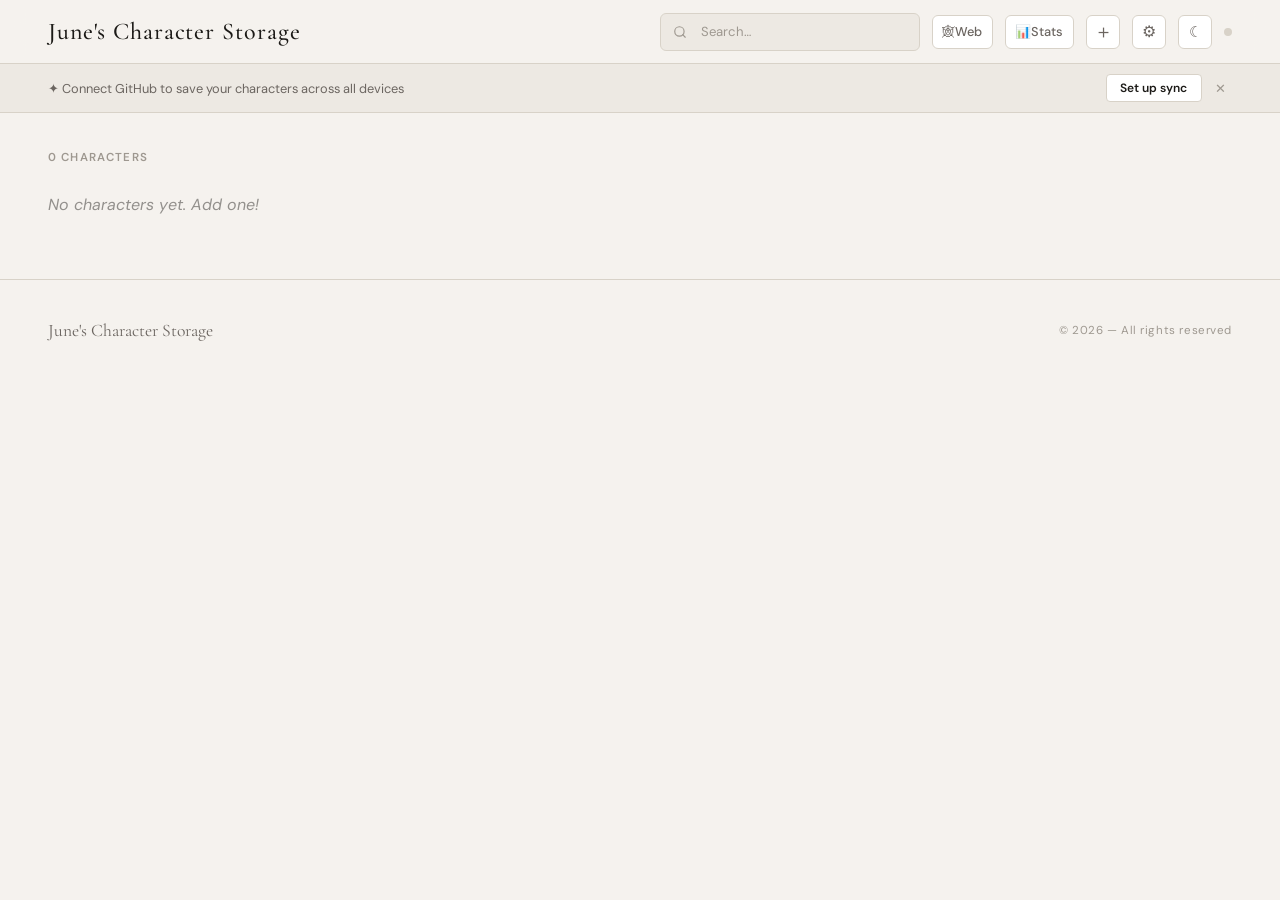
<file: index.html>
<!DOCTYPE html>
<html lang="en">

<head>
  <meta charset="UTF-8" />
  <script>try { var t = localStorage.getItem('oc_theme') || (matchMedia('(prefers-color-scheme: dark)').matches ? 'dark' : 'light'); document.documentElement.dataset.theme = t; } catch (e) { }</script>
  <meta name="viewport" content="width=device-width, initial-scale=1.0" />
  <title>June's Character Storage</title>

  <link rel="preconnect" href="https://fonts.googleapis.com" />
  <link rel="preconnect" href="https://fonts.gstatic.com" crossorigin />
  <link
    href="https://fonts.googleapis.com/css2?family=Cormorant+Garamond:wght@300;400;500;600&family=DM+Sans:wght@300;400;500&display=swap"
    rel="stylesheet" />

  <link rel="stylesheet" href="style.css" />
  <link rel="stylesheet" href="stats.css" />
  <link rel="stylesheet" href="features.css" />
</head>

<body>

  <nav>
    <a href="index.html" class="nav-logo">June's Character Storage</a>
    <div class="nav-right">
      <div class="search-wrap">
        <svg width="14" height="14" viewBox="0 0 24 24" fill="none" stroke="currentColor" stroke-width="2"
          stroke-linecap="round" stroke-linejoin="round">
          <circle cx="11" cy="11" r="8"></circle>
          <line x1="21" y1="21" x2="16.65" y2="16.65"></line>
        </svg>
        <input class="search-input" type="search" placeholder="Search…" id="search-input" />
      </div>
      <a href="web.html" class="nav-stats-btn" title="Relationship web">🕸<span class="nav-label"> Web</span></a>
      <a href="stats.html" class="nav-stats-btn" title="Statistics">📊<span class="nav-label"> Stats</span></a>
      <button id="nav-add-btn" class="nav-add-btn" title="New Character">＋</button>
      <button id="nav-settings-btn" class="nav-settings-btn" title="GitHub Sync Settings">⚙</button>
      <span id="sync-status" class="sync-status" title=""></span>
    </div>
  </nav>

  <!-- Sync banner -->
  <div id="sync-banner" class="sync-banner" style="display:none">
    <span class="sync-banner-text">✦ Connect GitHub to save your characters across all devices</span>
    <div class="sync-banner-actions">
      <button id="sync-banner-btn" class="sync-banner-btn">Set up sync</button>
      <button id="sync-banner-dismiss" class="sync-banner-dismiss">✕</button>
    </div>
  </div>

  <div class="char-index-wrap">
    <div class="index-header">
      <span id="total-char-count" class="total-char-count"></span>
    </div>
    <div id="char-sections-container">
      <!-- Populated by script.js -->
    </div>
  </div>

  <footer>
    <span class="footer-logo">June's Character Storage</span>
    <span class="footer-copy">© 2026 — All rights reserved</span>
  </footer>

  <!-- ═══════════════════════════════════ SETUP MODAL ════════════════════════════════════ -->
  <div id="setup-overlay" class="editor-overlay">
    <div class="editor-modal" style="max-width:480px">
      <div class="editor-modal-header">
        <h2 class="editor-modal-title">Settings</h2>
        <button id="setup-close" class="editor-close" aria-label="Close">✕</button>
      </div>
      <div style="padding:1.5rem;display:flex;flex-direction:column;gap:1.1rem;">
        <p class="backup-title">GitHub sync</p>
        <p style="font-size:.85rem;line-height:1.65;color:var(--ink-mid)">
          Your characters will be saved to a private GitHub Gist and synced across all your devices.
          You only need to set this up once per browser.
        </p>
        <div style="display:flex;flex-direction:column;gap:.35rem">
          <label style="font-size:.78rem;font-weight:600;color:var(--ink-mid);font-family:'DM Sans',sans-serif">
            Personal Access Token <span style="font-weight:400">(gist scope only)</span>
          </label>
          <input id="setup-token" type="password" placeholder="ghp_…"
            style="font-family:'DM Sans',sans-serif;font-size:.85rem;padding:.4rem .65rem;border:1px solid var(--border);border-radius:4px;background:var(--card);color:var(--ink);width:100%;outline:none" />
        </div>
        <div style="display:flex;flex-direction:column;gap:.35rem">
          <label style="font-size:.78rem;font-weight:600;color:var(--ink-mid);font-family:'DM Sans',sans-serif">
            Gist ID
          </label>
          <input id="setup-gist" type="text" placeholder="abc123def456…"
            style="font-family:'DM Sans',sans-serif;font-size:.85rem;padding:.4rem .65rem;border:1px solid var(--border);border-radius:4px;background:var(--card);color:var(--ink);width:100%;outline:none" />
        </div>
        <p style="font-size:.75rem;color:var(--ink-light);line-height:1.6">
          Generate a token at <strong>GitHub → Settings → Developer settings → Personal access tokens → Tokens
            (classic)</strong> with only the <code
            style="background:var(--surface);padding:.1rem .3rem;border-radius:3px">gist</code> scope
          ticked.<br /><br />
          Create your Gist at <strong>gist.github.com</strong> — add a file called <code
            style="background:var(--surface);padding:.1rem .3rem;border-radius:3px">characters.json</code> containing
          <code style="background:var(--surface);padding:.1rem .3rem;border-radius:3px">[]</code>, set it to Secret, and
          copy the ID from the URL.
        </p>
        <div id="setup-error"
          style="display:none;font-size:.8rem;color:#a05050;padding:.5rem .75rem;background:#f5e8e8;border-radius:4px">
        </div>
        <div style="display:flex;justify-content:space-between;align-items:center;gap:.75rem;padding-top:.25rem">
          <button id="setup-clear" class="editor-btn-cancel" style="font-size:.75rem;padding:.35rem .9rem">
            Disconnect
          </button>
          <button id="setup-save" class="editor-btn-save">Connect &amp; Sync</button>
        </div>

        <div class="backup-section">
          <p class="backup-title">Backup</p>
          <p class="backup-text">Download all your characters as one JSON file, or restore them from one.
            Your GitHub token is never included.</p>
          <div class="backup-actions">
            <button type="button" id="backup-export" class="editor-btn-cancel backup-btn">Download backup</button>
            <button type="button" id="backup-import-btn" class="editor-btn-cancel backup-btn">Import backup…</button>
            <input type="file" id="backup-file" accept=".json,application/json" hidden />
          </div>
          <div id="backup-import-panel" class="backup-import-panel" style="display:none"></div>
          <p id="backup-msg" class="backup-msg" aria-live="polite"></p>
          <button type="button" id="backup-undo" class="backup-undo" style="display:none"></button>
        </div>
      </div>
    </div>
  </div>

  <!-- ═══════════════════════════════════ EDITOR MODAL ═══════════════════════════════════ -->
  <div id="editor-overlay" class="editor-overlay">
    <div class="editor-modal">

      <div class="editor-modal-header">
        <h2 id="editor-title" class="editor-modal-title">New Character</h2>
        <button id="editor-close" class="editor-close" aria-label="Close">✕</button>
      </div>

      <form id="char-editor-form" class="editor-form">

        <!-- ── Core info ── -->
        <fieldset class="editor-fieldset">
          <legend>Basic Info</legend>
          <div class="editor-row">
            <label>Name <input type="text" id="ef-name" placeholder="Character name" /></label>
            <label>Fandom / Setting <input type="text" id="ef-fandom" placeholder="e.g. Original, Tolkien AU" /></label>
          </div>
          <div class="editor-row">
            <label>Pronouns <input type="text" id="ef-pronouns" placeholder="e.g. she/her" /></label>
          </div>
          <div class="editor-row">
            <label>Age <input type="text" id="ef-age" /></label>
            <label>Birthday <input type="text" id="ef-birthday" placeholder="Month Day" /></label>
            <label>Heritage <input type="text" id="ef-heritage" /></label>
          </div>
          <div class="editor-row">
            <label>Occupation <input type="text" id="ef-occupation" /></label>
          </div>
        </fieldset>

        <!-- ── Main Images ── -->
        <fieldset class="editor-fieldset">
          <legend>Main Images</legend>
          <div class="editor-row">
            <label>Ref Image URL
              <input type="url" id="ef-refImage" placeholder="https://…" />
              <span class="editor-field-hint">Shown on the character page</span>
            </label>
            <label>Title Image URL
              <input type="url" id="ef-titleImage" placeholder="https://…" />
              <span class="editor-field-hint">Shown on the index card only</span>
            </label>
          </div>
        </fieldset>

        <fieldset class="editor-fieldset">
          <legend>Additional Reference Sheets</legend>
          <p class="editor-field-hint" style="margin-bottom:0.5rem">Extra sheets come after the main Ref Image above and can be cycled through with arrows on the character page.</p>
          <table class="gallery-editor-table">
            <thead>
              <tr><th>Image URL</th><th>Label (optional)</th><th></th></tr>
            </thead>
            <tbody id="ref-extra-rows"></tbody>
          </table>
          <button type="button" id="add-ref-extra-row" class="add-gallery-btn">+ Add Ref Sheet</button>
        </fieldset>

        <!-- ── Appearance ── -->
        <fieldset class="editor-fieldset">
          <legend>Appearance</legend>
          <label class="editor-label-full">
            <textarea id="ef-appearance" rows="3" placeholder="Describe the character's appearance..."></textarea>
          </label>
        </fieldset>

        <!-- ── Overview & history ── -->
        <fieldset class="editor-fieldset">
          <legend>Overview &amp; History</legend>
          <label class="editor-label-full">Overview
            <textarea id="ef-overview" rows="3" placeholder="Short summary shown at the top of the page..."></textarea>
          </label>
          <label class="editor-label-full">Background &amp; History
            <textarea id="ef-background" rows="7"
              placeholder="Write the full background and history here. A 'read more' will automatically appear after the first ~500 characters."></textarea>
          </label>
        </fieldset>

        <!-- ── Links ── -->
        <fieldset class="editor-fieldset">
          <legend>Links</legend>
          <div class="editor-row">
            <label>Unvale URL <input type="url" id="ef-links_unvale" placeholder="https://..." /></label>
            <label>CharacterHub URL <input type="url" id="ef-links_characterhub" placeholder="https://..." /></label>
          </div>
          <div class="editor-row">
            <label>Artfight URL <input type="url" id="ef-links_artfight" placeholder="https://..." /></label>
            <label>Spotify Playlist <input type="url" id="ef-links_spotify" placeholder="https://..." /></label>
          </div>
          <div class="editor-row">
            <label>Art Attack URL <input type="url" id="ef-links_artattack" placeholder="https://..." /></label>
            <label>Toyhou.se URL <input type="url" id="ef-links_toyhouse" placeholder="https://..." /></label>
          </div>
        </fieldset>

        <fieldset class="editor-fieldset">
          <legend>Custom Links</legend>
          <p class="editor-field-hint" style="margin-bottom:0.5rem">Add any links with a custom title — they'll appear
            alongside the standard links on the character page.</p>
          <table class="gallery-editor-table">
            <thead>
              <tr>
                <th>Title</th>
                <th>URL</th>
                <th></th>
              </tr>
            </thead>
            <tbody id="custom-link-rows"></tbody>
          </table>
          <button type="button" id="add-custom-link-row" class="add-gallery-btn">+ Add Link</button>
        </fieldset>

        <!-- ── Gallery ── -->
        <!-- ── Actions: delete left, cancel+save right ── -->
        <div class="editor-actions">
          <div class="editor-delete-zone">
            <button type="button" id="editor-delete-btn" class="editor-btn-delete" style="display:none">Delete Character</button>
          </div>
          <button type="button" class="editor-btn-cancel" id="editor-close-bottom">Cancel</button>
          <button type="submit" class="editor-btn-save">Save Character</button>
        </div>

      </form>
    </div>
  </div>

  <script src="script.js"></script>
  <script src="features.js"></script>
</body>

</html>
</file>
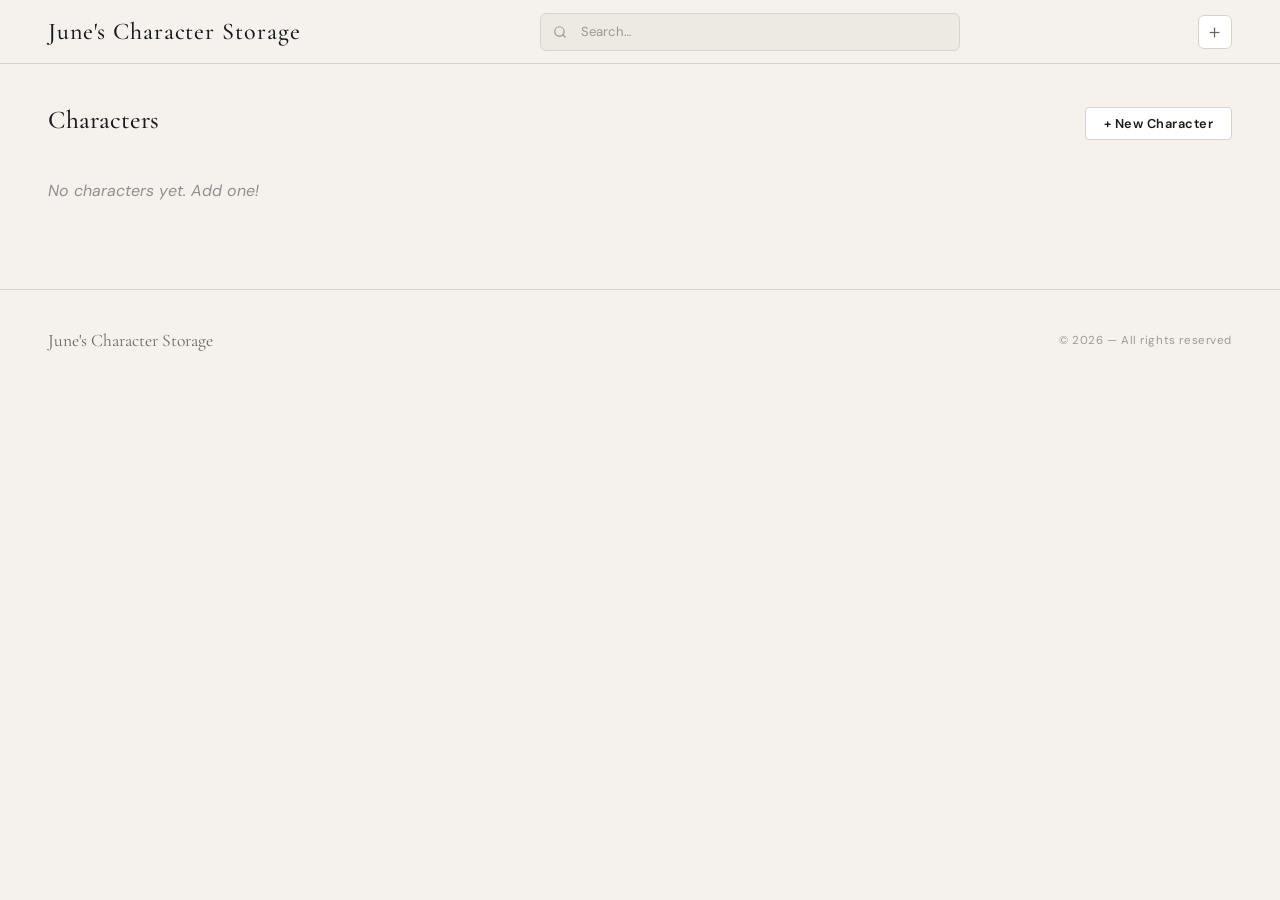
<file: site/index.html>
<!DOCTYPE html>
<html lang="en">
<head>
  <meta charset="UTF-8" />
  <meta name="viewport" content="width=device-width, initial-scale=1.0" />
  <title>June's Character Storage</title>

  <link rel="preconnect" href="https://fonts.googleapis.com" />
  <link rel="preconnect" href="https://fonts.gstatic.com" crossorigin />
  <link href="https://fonts.googleapis.com/css2?family=Cormorant+Garamond:wght@300;400;500;600&family=DM+Sans:wght@300;400;500&display=swap" rel="stylesheet" />

  <link rel="stylesheet" href="style.css" />
</head>
<body>

  <nav>
    <a href="index.html" class="nav-logo">June's Character Storage</a>
    <div class="search-wrap">
      <svg width="14" height="14" viewBox="0 0 24 24" fill="none" stroke="currentColor" stroke-width="2" stroke-linecap="round" stroke-linejoin="round">
        <circle cx="11" cy="11" r="8"></circle>
        <line x1="21" y1="21" x2="16.65" y2="16.65"></line>
      </svg>
      <input class="search-input" type="search" placeholder="Search…" id="search-input" />
    </div>
    <button id="nav-add-btn" class="nav-add-btn" title="New Character">＋</button>
  </nav>

  <section class="char-index-section">
    <div class="char-index-header">
      <h2 class="char-index-heading">Characters</h2>
      <button id="add-char-btn" class="add-char-btn">+ New Character</button>
    </div>
    <div id="char-grid" class="char-grid">
      <!-- Populated by script.js -->
    </div>
  </section>

  <footer>
    <span class="footer-logo">June's Character Storage</span>
    <span class="footer-copy">© 2026 — All rights reserved</span>
  </footer>

  <!-- ═══════════════════════════════════ EDITOR MODAL ═══════════════════════════════════ -->
  <div id="editor-overlay" class="editor-overlay">
    <div class="editor-modal">

      <div class="editor-modal-header">
        <h2 id="editor-title" class="editor-modal-title">New Character</h2>
        <button id="editor-close" class="editor-close" aria-label="Close">✕</button>
      </div>

      <form id="char-editor-form" class="editor-form">

        <!-- ── Core info ── -->
        <fieldset class="editor-fieldset">
          <legend>Basic Info</legend>
          <div class="editor-row">
            <label>Name <input type="text" id="ef-name" placeholder="Character name" /></label>
            <label>Fandom / Setting <input type="text" id="ef-fandom" placeholder="e.g. Original, Tolkien AU" /></label>
          </div>
          <div class="editor-row">
            <label>Nicknames <input type="text" id="ef-nicknames" placeholder="Comma-separated" /></label>
            <label>Pronouns <input type="text" id="ef-pronouns" placeholder="e.g. she/her" /></label>
          </div>
          <div class="editor-row">
            <label>Age <input type="text" id="ef-age" /></label>
            <label>Birthday <input type="text" id="ef-birthday" placeholder="Month Day" /></label>
            <label>Heritage <input type="text" id="ef-heritage" /></label>
          </div>
          <div class="editor-row">
            <label>Occupation <input type="text" id="ef-occupation" /></label>
            <label>Ref Image URL <input type="url" id="ef-refImage" placeholder="https://..." /></label>
          </div>
        </fieldset>

        <!-- ── Appearance ── -->
        <fieldset class="editor-fieldset">
          <legend>Appearance</legend>
          <label class="editor-label-full">
            <textarea id="ef-appearance" rows="3" placeholder="Describe the character's appearance..."></textarea>
          </label>
        </fieldset>

        <!-- ── Overview & history ── -->
        <fieldset class="editor-fieldset">
          <legend>Overview &amp; History</legend>
          <label class="editor-label-full">Overview
            <textarea id="ef-overview" rows="3" placeholder="Short summary shown at the top of the page..."></textarea>
          </label>
          <label class="editor-label-full">Background (visible)
            <textarea id="ef-background" rows="3" placeholder="First paragraph of history, always visible..."></textarea>
          </label>
          <label class="editor-label-full">History (hidden under spoiler)
            <textarea id="ef-history" rows="4" placeholder="Continues under 'click here to read more'..."></textarea>
          </label>
        </fieldset>

        <!-- ── Links ── -->
        <fieldset class="editor-fieldset">
          <legend>Links</legend>
          <div class="editor-row">
            <label>Unvale URL        <input type="url" id="ef-links_unvale"       placeholder="https://..." /></label>
            <label>CharacterHub URL  <input type="url" id="ef-links_characterhub" placeholder="https://..." /></label>
          </div>
          <div class="editor-row">
            <label>Artfight URL      <input type="url" id="ef-links_artfight"     placeholder="https://..." /></label>
            <label>Spotify Playlist  <input type="url" id="ef-links_spotify"      placeholder="https://..." /></label>
          </div>
        </fieldset>

        <!-- ── Gallery ── -->
        <fieldset class="editor-fieldset">
          <legend>Gallery</legend>
          <table class="gallery-editor-table">
            <thead>
              <tr>
                <th>Image URL</th>
                <th>Caption</th>
                <th>Year</th>
                <th></th>
              </tr>
            </thead>
            <tbody id="gallery-rows">
              <!-- Rows added dynamically -->
            </tbody>
          </table>
          <button type="button" id="add-gallery-row" class="add-gallery-btn">+ Add Image</button>
        </fieldset>

        <div class="editor-actions">
          <button type="button" class="editor-btn-cancel" id="editor-close-bottom">Cancel</button>
          <button type="submit" class="editor-btn-save">Save Character</button>
        </div>

      </form>
    </div>
  </div>

  <script src="script.js"></script>
</body>
</html>
</file>
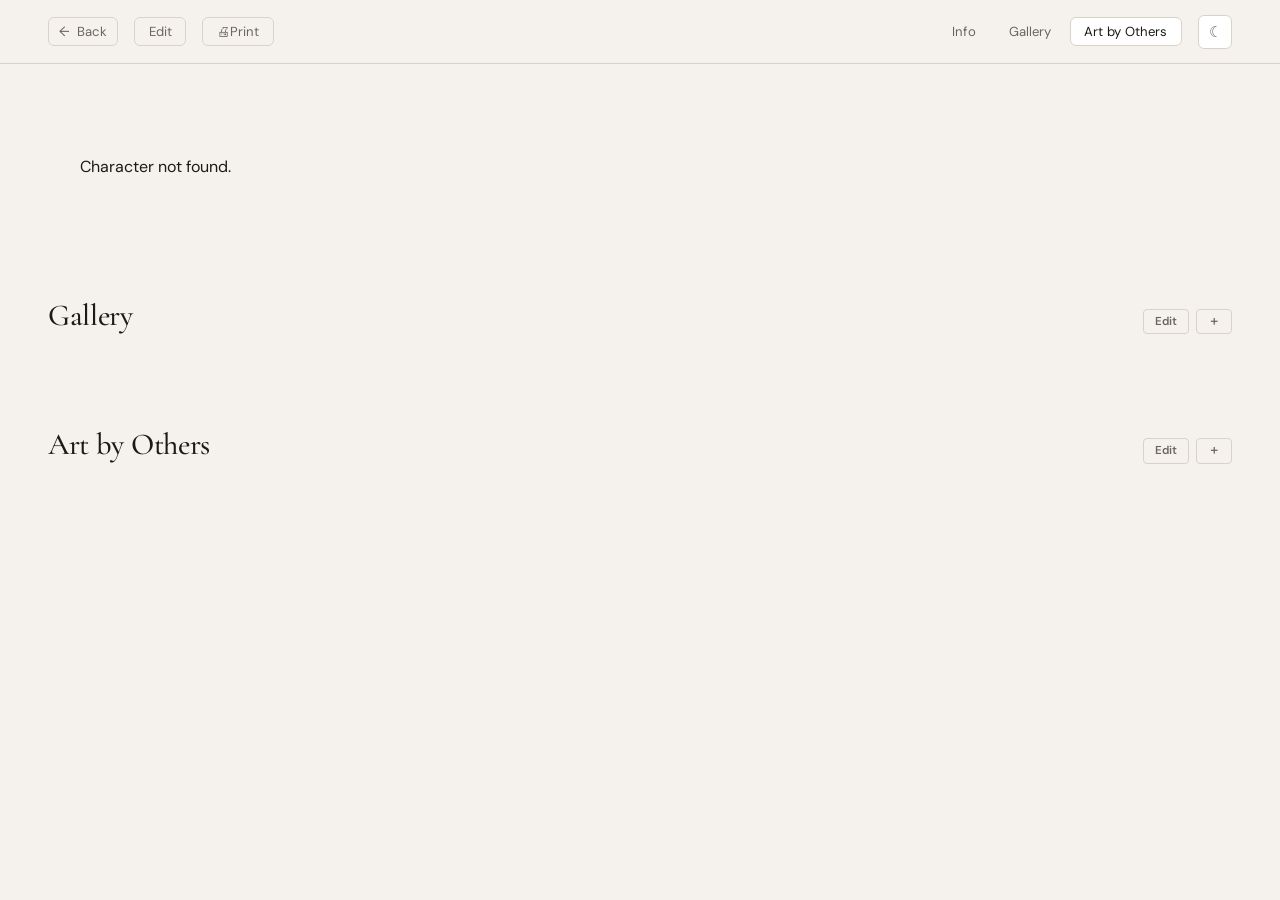
<file: character.html>
<!DOCTYPE html>
<html lang="en">

<head>
  <meta charset="UTF-8" />
  <script>try { var t = localStorage.getItem('oc_theme') || (matchMedia('(prefers-color-scheme: dark)').matches ? 'dark' : 'light'); document.documentElement.dataset.theme = t; } catch (e) { }</script>
  <meta name="viewport" content="width=device-width, initial-scale=1.0" />
  <title>Character Sheet</title>
  <link rel="preconnect" href="https://fonts.googleapis.com" />
  <link rel="preconnect" href="https://fonts.gstatic.com" crossorigin />
  <link
    href="https://fonts.googleapis.com/css2?family=Cormorant+Garamond:ital,wght@0,400;0,500;1,400&family=DM+Sans:ital,wght@0,400;0,600;1,400&display=swap"
    rel="stylesheet" />
  <link rel="stylesheet" href="style.css" />
  <link rel="stylesheet" href="features.css" />
  <style>
    .page {
      padding: 2.5rem 3rem;
      margin-top: 1.25rem;
    }
    @media (max-width: 640px) {
      .page { padding: 1.5rem 1.25rem; margin-top: 0.75rem; }
    }

    /* ── REF IMAGE ── */
    .char-sheet:has(.char-ref-wrap[style*="block"]) {
      display: grid;
      grid-template-columns: 280px auto;
      grid-template-rows: auto auto;
      grid-template-areas: "basics ref" "overview overview";
      gap: 1.25rem;
      align-items: start;
    }
    .char-ref-wrap {
      grid-area: ref;
      display: none;
      background: var(--surface);
      border: 1px solid var(--border);
      border-radius: 8px;
      overflow: hidden;
      align-self: start;
      aspect-ratio: 5 / 4;
      width: 100%;
      align-items: center;
      justify-content: center;
    }
    .char-ref-wrap[style*="block"] { display: flex !important; }
    .char-ref { display: block; width: 100%; height: 100%; object-fit: contain; object-position: center; }
    .char-sheet:has(.char-ref-wrap[style*="block"]) .char-basics { grid-area: basics; width: 100%; }
    .char-sheet:has(.char-ref-wrap[style*="block"]) .char-overview { grid-area: overview; }
    @media (max-width: 820px) {
      .char-sheet:has(.char-ref-wrap[style*="block"]) {
        grid-template-columns: 1fr;
        grid-template-areas: "ref" "basics" "overview";
      }
    }


    /* ── Ref sheet carousel ── */
    .char-ref-wrap { position: relative; }
    .ref-nav-btn {
      position: absolute; top: 50%; transform: translateY(-50%);
      width: 34px; height: 34px; border-radius: 50%;
      border: 1px solid var(--border); background: rgba(245,242,238,0.88);
      color: var(--ink-mid); font-size: 1.2rem; line-height: 1;
      display: none; align-items: center; justify-content: center;
      cursor: pointer; z-index: 2; padding: 0 0 2px;
      transition: background 0.15s, color 0.15s, opacity 0.15s; opacity: 0.85;
    }
    .ref-nav-btn:hover { background: var(--card); color: var(--ink); opacity: 1; }
    .ref-nav-prev { left: 8px; }
    .ref-nav-next { right: 8px; }
    .char-ref-wrap.has-multiple .ref-nav-btn { display: flex; }
    .ref-caption {
      position: absolute; left: 50%; bottom: 8px; transform: translateX(-50%);
      display: none; align-items: center; gap: 0.5rem;
      font-family: 'DM Sans', sans-serif; font-size: 0.72rem; color: var(--ink-mid);
      background: rgba(245,242,238,0.88); border: 1px solid var(--border);
      border-radius: 20px; padding: 0.15rem 0.65rem; z-index: 2; white-space: nowrap;
      max-width: 90%;
    }
    .char-ref-wrap.has-multiple .ref-caption { display: inline-flex; }
    .ref-dots { display: inline-flex; gap: 0.3rem; }
    .ref-dot { width: 6px; height: 6px; border-radius: 50%; background: var(--border); border: none; padding: 0; cursor: pointer; }
    .ref-dot.active { background: var(--ink-mid); }

    /* ── Edit button ── */
    .char-nav-edit-btn {
      display: inline-flex; align-items: center;
      font-family: 'DM Sans', sans-serif; font-size: 0.82rem;
      color: var(--ink-mid); text-decoration: none;
      padding: 0.3rem 0.85rem;
      border: 1px solid var(--border); border-radius: 6px;
      background: transparent;
      transition: color 0.2s, border-color 0.2s, background 0.2s;
      cursor: pointer; white-space: nowrap;
    }
    .char-nav-edit-btn:hover { color: var(--ink); border-color: #b5afa6; background: var(--surface); }

    /* ── Background block ── */
    .char-bg-details { display: inline; }
    .char-bg-details summary { display: inline-flex; margin-top: 8px; }
    .char-bg-details[open] { display: block; }
    .char-bg-details[open] p, .char-bg-details[open] span { display: block; margin-top: 6px; }

    /* ══════════════════════════════════════════
       FAMILY TREE
    ══════════════════════════════════════════ */

    .tree-root {
      display: flex;
      flex-direction: column;
      gap: 0.75rem;
    }

    /* Top bar: toggle + hint */
    .tree-topbar {
      display: flex;
      align-items: center;
      gap: 1rem;
      flex-wrap: wrap;
    }
    .tree-edit-label-wrap {
      display: inline-flex;
      align-items: center;
      gap: 0.5rem;
      cursor: pointer;
    }
    .tree-edit-label {
      font-family: 'DM Sans', sans-serif;
      font-size: 0.8rem;
      color: var(--ink-mid);
      user-select: none;
    }
    .tree-edit-hint {
      font-family: 'DM Sans', sans-serif;
      font-size: 0.72rem;
      color: var(--ink-light);
      font-style: italic;
      opacity: 0;
      transition: opacity 0.2s;
    }

    /* Toggle switch */
    .tree-toggle-track {
      position: relative;
      display: inline-block;
      width: 34px;
      height: 20px;
      flex-shrink: 0;
    }
    .tree-toggle-track input {
      opacity: 0; width: 0; height: 0; position: absolute;
    }
    .tree-toggle-thumb {
      position: absolute;
      inset: 0;
      background: var(--border);
      border-radius: 10px;
      transition: background 0.2s;
    }
    .tree-toggle-thumb::after {
      content: '';
      position: absolute;
      width: 16px; height: 16px;
      background: #fff;
      border-radius: 50%;
      top: 2px; left: 2px;
      transition: transform 0.2s;
      box-shadow: 0 1px 3px rgba(0,0,0,0.15);
    }
    .tree-toggle-track input:checked ~ .tree-toggle-thumb { background: var(--accent); }
    .tree-toggle-track input:checked ~ .tree-toggle-thumb::after { transform: translateX(14px); }

    /* Body: sidebar + canvas side by side */
    .tree-body {
      display: grid;
      grid-template-columns: 220px 1fr;
      gap: 0.85rem;
      align-items: start;
    }
    @media (max-width: 680px) {
      .tree-body { grid-template-columns: 1fr; }
    }

    /* Sidebar */
    .tree-sidebar {
      background: var(--surface);
      border: 1px solid var(--border);
      border-radius: 8px;
      padding: 0.9rem 1rem;
      display: flex;
      flex-direction: column;
      gap: 0.65rem;
      min-width: 0;
    }
    .tree-sidebar--edit { gap: 0.85rem; }

    .tree-sb-title {
      font-family: 'DM Sans', sans-serif;
      font-size: 0.7rem;
      font-weight: 600;
      letter-spacing: 0.08em;
      text-transform: uppercase;
      color: var(--ink-light);
      margin: 0;
    }
    .tree-sb-hint {
      font-family: 'DM Sans', sans-serif;
      font-size: 0.75rem;
      color: var(--ink-light);
      line-height: 1.5;
      margin: 0;
    }
    .tree-sb-empty {
      font-family: 'DM Sans', sans-serif;
      font-size: 0.75rem;
      color: var(--ink-light);
      font-style: italic;
      line-height: 1.5;
      margin: 0;
    }
    .tree-sb-summary {
      display: flex;
      flex-direction: column;
      gap: 0.3rem;
    }
    .tree-sb-row {
      display: flex;
      align-items: center;
      justify-content: space-between;
      gap: 0.5rem;
    }
    .tree-sb-count {
      font-family: 'DM Sans', sans-serif;
      font-size: 0.8rem;
      color: var(--ink-mid);
      font-weight: 600;
    }

    /* Node edit sidebar */
    .tree-sb-header {
      display: flex;
      align-items: center;
      justify-content: space-between;
      gap: 0.5rem;
      padding-bottom: 0.5rem;
      border-bottom: 1px solid var(--border);
    }
    .tree-sb-node-name {
      font-family: 'Cormorant Garamond', serif;
      font-size: 1.1rem;
      font-weight: 500;
      color: var(--ink);
      overflow: hidden;
      text-overflow: ellipsis;
      white-space: nowrap;
    }
    .tree-sb-back {
      background: none;
      border: 1px solid var(--border);
      border-radius: 5px;
      padding: 0.2rem 0.5rem;
      font-size: 0.82rem;
      color: var(--ink-mid);
      cursor: pointer;
      flex-shrink: 0;
      transition: background 0.15s;
    }
    .tree-sb-back:hover { background: var(--card); }

    .tree-sb-section {
      display: flex;
      flex-direction: column;
      gap: 0.35rem;
    }

    /* Role labels */
    .tree-sb-role {
      font-family: 'DM Sans', sans-serif;
      font-size: 0.68rem;
      font-weight: 600;
      letter-spacing: 0.07em;
      text-transform: uppercase;
      padding: 0.15rem 0.55rem;
      border-radius: 20px;
      display: inline-block;
      width: fit-content;
    }
    .tree-sb-role--parent  { background: #e8f5ec; color: #3d6b44; border: 1px solid #c0ddc6; }
    .tree-sb-role--partner { background: #eeebf8; color: #5a4d8a; border: 1px solid #cfc8ed; }
    .tree-sb-role--child   { background: #faf2e4; color: #7a5f2a; border: 1px solid #e0ceaa; }

    /* Pills */
    .tree-pills {
      display: flex;
      flex-wrap: wrap;
      gap: 0.3rem;
      min-height: 24px;
    }
    .tree-pill {
      display: inline-flex;
      align-items: center;
      gap: 0.25rem;
      font-family: 'DM Sans', sans-serif;
      font-size: 0.75rem;
      color: var(--ink);
      background: var(--card);
      border: 1px solid var(--border);
      border-radius: 20px;
      padding: 0.15rem 0.55rem 0.15rem 0.65rem;
      line-height: 1.4;
    }
    .tree-pill-rm {
      background: none;
      border: none;
      color: var(--ink-light);
      cursor: pointer;
      font-size: 0.7rem;
      padding: 0;
      line-height: 1;
      transition: color 0.15s;
    }
    .tree-pill-rm:hover { color: #a05050; }
    .tree-pill-empty {
      font-family: 'DM Sans', sans-serif;
      font-size: 0.73rem;
      color: var(--ink-light);
      font-style: italic;
    }

    /* Add row */
    .tree-add-row {
      display: flex;
      gap: 0.3rem;
    }
    .tree-add-input {
      flex: 1;
      min-width: 0;
      font-family: 'DM Sans', sans-serif;
      font-size: 0.78rem;
      padding: 0.3rem 0.55rem;
      border: 1px solid var(--border);
      border-radius: 4px;
      background: var(--card);
      color: var(--ink);
      outline: none;
      transition: border-color 0.15s;
    }
    .tree-add-input:focus { border-color: #b5afa6; }
    .tree-add-input::placeholder { color: var(--ink-light); }
    .tree-add-btn {
      font-family: 'DM Sans', sans-serif;
      font-size: 1rem;
      font-weight: 600;
      line-height: 1;
      width: 28px;
      height: 28px;
      flex-shrink: 0;
      border: 1px solid var(--border);
      border-radius: 4px;
      background: var(--card);
      color: var(--ink-mid);
      cursor: pointer;
      display: flex; align-items: center; justify-content: center;
      transition: background 0.15s, color 0.15s;
    }
    .tree-add-btn:hover { background: var(--surface); color: var(--ink); }

    /* Canvas */
    .tree-canvas-wrap {
      position: relative;
      background: var(--surface);
      border: 1px solid var(--border);
      border-radius: 8px;
      overflow: hidden;
      height: clamp(320px, 66vh, 720px);
    }
    .tree-svg { display: block; width: 100%; height: 100%; cursor: grab; touch-action: none; user-select: none; }
    .tree-svg.panning { cursor: grabbing; }

    .tree-pan-hint {
      margin-left: auto;
      font-family: 'DM Sans', sans-serif;
      font-size: 0.7rem;
      color: var(--ink-light);
      font-style: italic;
    }
    .tree-zoom {
      position: absolute; top: 0.6rem; right: 0.6rem; z-index: 2;
      display: flex; flex-direction: column; gap: 0.25rem;
    }
    .tree-zoom button {
      width: 30px; height: 30px; padding: 0 0 2px;
      border: 1px solid var(--border); border-radius: 6px;
      background: rgba(255,255,255,0.9); color: var(--ink-mid);
      font-family: 'DM Sans', sans-serif; font-size: 1.05rem; line-height: 1;
      cursor: pointer; transition: background 0.15s, color 0.15s;
    }
    .tree-zoom button:hover { background: var(--card); color: var(--ink); }

    /* people / links that come from another profile's tree */
    .tree-pill--inherited { border-style: dashed; color: var(--ink-mid); background: transparent; }
    .tree-pill-src {
      color: var(--ink-light); text-decoration: none; font-size: 0.75rem; line-height: 1;
    }
    .tree-pill-src:hover { color: var(--ink); }
    .tree-pill-mv {
      background: none; border: none; padding: 0 0.1rem; cursor: pointer;
      color: var(--ink-light); font-size: 0.95rem; line-height: 1;
      transition: color 0.15s;
    }
    .tree-pill-mv:hover { color: var(--ink); }
    .tree-sb-via {
      font-family: 'DM Sans', sans-serif; font-size: 0.66rem;
      color: var(--ink-light); font-style: italic;
    }

    /* SVG connector classes */
    .tree-conn {
      stroke: var(--border);
      stroke-width: 1.5;
      fill: none;
    }
    .tree-conn-partner {
      stroke-dasharray: 5 4;
    }
    .tree-node { transition: opacity 0.15s; }
    .tree-node:hover { opacity: 0.78; }
  </style>
</head>

<body>

  <nav class="char-nav">
    <a href="index.html" class="char-nav-back">Back</a>
    <button id="char-page-edit-btn" class="char-nav-edit-btn">Edit</button>
    <button id="char-print-btn" class="char-nav-edit-btn" title="Print or save as PDF">🖨<span class="btn-label"> Print</span></button>
    <div class="char-nav-tabs">
      <a href="#info" class="char-nav-tab active">Info</a>
      <a href="#gallery" class="char-nav-tab">Gallery</a>
      <a href="#art-by-others" class="char-nav-tab">Art by Others</a>
    </div>
  </nav>

  <div id="info" class="page">
    <div class="char-sheet">

      <div class="char-ref-wrap" style="display:none">
        <img class="char-ref" src="" alt="Character reference sheet" />
      </div>

      <aside class="char-basics">
        <h1 class="char-name" id="char-name"></h1>
        <p class="char-fandom" id="char-fandom"></p>

        <table class="char-table">
          <tr><td>Pronouns</td><td id="char-pronouns"></td></tr>
          <tr><td>Age</td><td id="char-age"></td></tr>
          <tr><td>Birthday</td><td id="char-birthday"></td></tr>
          <tr><td>Heritage</td><td id="char-heritage"></td></tr>
          <tr><td>Occupation</td><td id="char-occupation"></td></tr>
        </table>

        <h2 class="char-section-heading">Appearance</h2>
        <p class="char-body" id="char-appearance"></p>

        <h2 class="char-section-heading">Links</h2>
        <ul class="char-links" id="char-links-list">
          <li id="char-unvale-li"><a href="#" id="char-unvale">Unvale</a></li>
          <li id="char-characterhub-li"><a href="#" id="char-characterhub">CharacterHub</a></li>
          <li id="char-artfight-li"><a href="#" id="char-artfight">Artfight</a></li>
          <li id="char-artattack-li"><a href="#" id="char-artattack">Art Attack</a></li>
          <li id="char-toyhouse-li"><a href="#" id="char-toyhouse">Toyhou.se</a></li>
          <li id="char-spotify-li"><a href="#" id="char-spotify">Playlist</a></li>
        </ul>
      </aside>

      <main class="char-overview">

        <div class="overview-tab-bar">
          <div class="overview-tabs">
            <button id="tab-overview"       class="overview-tab active">Overview</button>
            <button id="tab-details"        class="overview-tab">Details</button>
            <button id="tab-relationships"  class="overview-tab">Relationships</button>
            <button id="tab-tree"           class="overview-tab">Tree</button>
            <button id="tab-stories"        class="overview-tab">Stories</button>
          </div>
          <button id="edit-overview-btn"       class="rel-edit-trigger" title="Edit overview &amp; history">Edit</button>
          <button id="edit-relationships-btn" class="rel-edit-trigger" title="Edit relationships" style="display:none">Edit</button>
          <button id="edit-details-btn"       class="rel-edit-trigger" title="Edit details"       style="display:none">Edit</button>
          <button id="add-story-btn"          class="rel-edit-trigger" title="Add a story"        style="display:none">＋ Add</button>
        </div>

        <div id="panel-overview" class="overview-panel">
          <p class="char-body" style="margin-bottom:20px" id="char-overview"></p>
          <h2 class="char-overview-subheading">Background &amp; History</h2>
          <div id="char-bg-history-container"></div>
        </div>

        <div id="panel-details"       class="overview-panel" style="display:none"></div>
        <div id="panel-relationships" class="overview-panel" style="display:none"></div>
        <div id="panel-tree"          class="overview-panel" style="display:none"></div>
        <div id="panel-stories"       class="overview-panel" style="display:none"></div>

      </main>
    </div>
  </div>

  <section id="gallery">
    <div class="gallery-heading-row">
      <h2 class="gallery-heading">Gallery</h2>
      <div class="gallery-heading-actions">
        <button id="gallery-edit-btn" class="rel-edit-trigger" title="Edit gallery images">Edit</button>
        <button id="gallery-add-btn"  class="rel-edit-trigger gallery-add-trigger" title="Add a gallery image">＋</button>
      </div>
    </div>
    <div class="gallery-grid"></div>
  </section>

  <section id="art-by-others">
    <div class="gallery-heading-row">
      <h2 class="gallery-heading">Art by Others</h2>
      <div class="gallery-heading-actions">
        <button id="otherart-edit-btn" class="rel-edit-trigger" title="Edit art by others">Edit</button>
        <button id="otherart-add-btn"  class="rel-edit-trigger gallery-add-trigger" title="Add art by someone else">＋</button>
      </div>
    </div>
    <div class="gallery-grid" id="otherart-grid"></div>
  </section>

  <!-- Art by Others editor modal -->
  <div id="otherart-editor-overlay" class="editor-overlay">
    <div class="editor-modal" style="max-width:760px">
      <div class="editor-modal-header">
        <h2 class="editor-modal-title">Edit Art by Others</h2>
        <button id="otherart-editor-close" class="editor-close" aria-label="Close">✕</button>
      </div>
      <form id="otherart-editor-form" class="editor-form">
        <table class="gallery-editor-table">
          <thead>
            <tr>
              <th>Image URL</th>
              <th>Caption</th>
              <th>Artist</th>
              <th>Year</th>
              <th></th>
            </tr>
          </thead>
          <tbody id="otherart-editor-rows"></tbody>
        </table>
        <button type="button" id="add-otherart-editor-row" class="add-gallery-btn">+ Add Image</button>
        <div class="editor-actions">
          <button type="button" class="editor-btn-cancel" id="otherart-editor-cancel">Cancel</button>
          <button type="submit" class="editor-btn-save">Save Art</button>
        </div>
      </form>
    </div>
  </div>

  <!-- Gallery editor modal -->
  <div id="gallery-editor-overlay" class="editor-overlay">
    <div class="editor-modal" style="max-width:760px">
      <div class="editor-modal-header">
        <h2 class="editor-modal-title">Edit Gallery</h2>
        <button id="gallery-editor-close" class="editor-close" aria-label="Close">✕</button>
      </div>
      <form id="gallery-editor-form" class="editor-form">
        <table class="gallery-editor-table">
          <thead>
            <tr>
              <th>Image URL</th>
              <th>Caption</th>
              <th>Characters tagged</th>
              <th>Year</th>
              <th></th>
            </tr>
          </thead>
          <tbody id="gallery-editor-rows"></tbody>
        </table>
        <button type="button" id="add-gallery-editor-row" class="add-gallery-btn">+ Add Image</button>
        <div class="editor-actions">
          <button type="button" class="editor-btn-cancel" id="gallery-editor-cancel">Cancel</button>
          <button type="submit" class="editor-btn-save">Save Gallery</button>
        </div>
      </form>
    </div>
  </div>

  <!-- Overview & History editor modal -->
  <div id="overview-editor-overlay" class="editor-overlay">
    <div class="editor-modal" style="max-width:640px">
      <div class="editor-modal-header">
        <h2 class="editor-modal-title">Edit Overview &amp; History</h2>
        <button id="overview-editor-close" class="editor-close" aria-label="Close">✕</button>
      </div>
      <form id="overview-editor-form" class="editor-form">
        <fieldset class="editor-fieldset">
          <legend>Overview &amp; History</legend>
          <label class="editor-label-full">Overview
            <textarea id="oef-overview" rows="3" placeholder="Short summary shown at the top of the page..."></textarea>
          </label>
          <label class="editor-label-full">Background &amp; History
            <textarea id="oef-background" rows="10"
              placeholder="Write the full background and history here. A 'read more' will automatically appear after the first ~2000 characters."></textarea>
          </label>
        </fieldset>
        <div class="editor-actions">
          <button type="button" class="editor-btn-cancel" id="overview-editor-cancel">Cancel</button>
          <button type="submit" class="editor-btn-save">Save</button>
        </div>
      </form>
    </div>
  </div>

  <!-- Relationship editor modal -->
  <div id="rel-editor-overlay" class="editor-overlay">
    <div class="editor-modal rel-editor-modal">
      <div class="editor-modal-header">
        <h2 class="editor-modal-title">Edit Relationships</h2>
        <button id="rel-editor-close" class="editor-close" aria-label="Close">✕</button>
      </div>
      <form id="rel-editor-form" class="editor-form">
        <p class="rel-editor-hint">
          Pick a character from the suggestions — links are stored by character, so renames and nicknames never break them.
          A name that matches nobody offers to create a mini profile. Add an optional URL as a fallback for external links.
        </p>
        <div class="rel-editor-table-wrap">
          <table class="rel-editor-table">
            <thead>
              <tr>
                <th>Name</th><th>Relationship type</th><th>Status</th>
                <th>Link (optional)</th><th>Description</th><th></th>
              </tr>
            </thead>
            <tbody id="rel-editor-rows"></tbody>
          </table>
        </div>
        <button type="button" id="add-rel-row" class="add-gallery-btn">+ Add Relationship</button>
        <div class="editor-actions">
          <button type="button" class="editor-btn-cancel" id="rel-editor-cancel">Cancel</button>
          <button type="submit" class="editor-btn-save">Save Relationships</button>
        </div>
      </form>
    </div>
  </div>

  <!-- Details editor modal -->
  <div id="details-editor-overlay" class="editor-overlay">
    <div class="editor-modal details-editor-modal">
      <div class="editor-modal-header">
        <h2 class="editor-modal-title">Edit Details</h2>
        <button id="details-editor-close" class="editor-close" aria-label="Close">✕</button>
      </div>
      <form id="details-editor-form" class="editor-form">
        <p class="details-editor-hint">
          Fill in any fields you'd like to show, and leave the rest blank — empty fields won't appear on the page.
          Add custom fields at the bottom.
        </p>

        <!-- Preset quick-add chips -->
        <div class="details-preset-section">
          <p class="details-preset-header">Quick-add a field</p>
          <div class="details-preset-grid" id="details-preset-chips"></div>
        </div>

        <!-- The editable rows -->
        <div class="details-custom-section">
          <p class="details-custom-header">Fields</p>
          <div id="details-editor-rows"></div>
        </div>

        <button type="button" id="add-details-row" class="add-gallery-btn">+ Add Custom Field</button>

        <div class="editor-actions">
          <button type="button" class="editor-btn-cancel" id="details-editor-cancel">Cancel</button>
          <button type="submit" class="editor-btn-save">Save Details</button>
        </div>
      </form>
    </div>
  </div>

  <!-- ═══════════════════════════════════ CHARACTER EDITOR MODAL ══════════════════════════ -->
  <!-- Same modal as index.html — needed so the Edit button on this page works as a popup -->
  <div id="editor-overlay" class="editor-overlay">
    <div class="editor-modal">

      <div class="editor-modal-header">
        <h2 id="editor-title" class="editor-modal-title">Edit Character</h2>
        <button id="editor-close" class="editor-close" aria-label="Close">✕</button>
      </div>

      <form id="char-editor-form" class="editor-form">

        <fieldset class="editor-fieldset">
          <legend>Basic Info</legend>
          <div class="editor-row">
            <label>Name <input type="text" id="ef-name" placeholder="Character name" /></label>
            <label>Fandom / Setting <input type="text" id="ef-fandom" placeholder="e.g. Original, Tolkien AU" /></label>
          </div>
          <div class="editor-row">
            <label>Pronouns <input type="text" id="ef-pronouns" placeholder="e.g. she/her" /></label>
          </div>
          <div class="editor-row">
            <label>Age <input type="text" id="ef-age" /></label>
            <label>Birthday <input type="text" id="ef-birthday" placeholder="Month Day" /></label>
            <label>Heritage <input type="text" id="ef-heritage" /></label>
          </div>
          <div class="editor-row">
            <label>Occupation <input type="text" id="ef-occupation" /></label>
          </div>
        </fieldset>

        <fieldset class="editor-fieldset">
          <legend>Main Images</legend>
          <div class="editor-row">
            <label>Ref Image URL
              <input type="url" id="ef-refImage" placeholder="https://…" />
              <span class="editor-field-hint">Shown on the character page</span>
            </label>
            <label>Title Image URL
              <input type="url" id="ef-titleImage" placeholder="https://…" />
              <span class="editor-field-hint">Shown on the index card only</span>
            </label>
          </div>
        </fieldset>

        <fieldset class="editor-fieldset">
          <legend>Additional Reference Sheets</legend>
          <p class="editor-field-hint" style="margin-bottom:0.5rem">Extra sheets come after the main Ref Image above and can be cycled through with arrows on the character page.</p>
          <table class="gallery-editor-table">
            <thead>
              <tr><th>Image URL</th><th>Label (optional)</th><th></th></tr>
            </thead>
            <tbody id="ref-extra-rows"></tbody>
          </table>
          <button type="button" id="add-ref-extra-row" class="add-gallery-btn">+ Add Ref Sheet</button>
        </fieldset>

        <fieldset class="editor-fieldset">
          <legend>Appearance</legend>
          <label class="editor-label-full">
            <textarea id="ef-appearance" rows="3" placeholder="Describe the character's appearance..."></textarea>
          </label>
        </fieldset>

        <fieldset class="editor-fieldset">
          <legend>Overview &amp; History</legend>
          <label class="editor-label-full">Overview
            <textarea id="ef-overview" rows="3" placeholder="Short summary shown at the top of the page..."></textarea>
          </label>
          <label class="editor-label-full">Background &amp; History
            <textarea id="ef-background" rows="7"
              placeholder="Write the full background and history here. A 'read more' will automatically appear after the first ~500 characters."></textarea>
          </label>
        </fieldset>

        <fieldset class="editor-fieldset">
          <legend>Links</legend>
          <div class="editor-row">
            <label>Unvale URL <input type="url" id="ef-links_unvale" placeholder="https://..." /></label>
            <label>CharacterHub URL <input type="url" id="ef-links_characterhub" placeholder="https://..." /></label>
          </div>
          <div class="editor-row">
            <label>Artfight URL <input type="url" id="ef-links_artfight" placeholder="https://..." /></label>
            <label>Spotify Playlist <input type="url" id="ef-links_spotify" placeholder="https://..." /></label>
          </div>
          <div class="editor-row">
            <label>Art Attack URL <input type="url" id="ef-links_artattack" placeholder="https://..." /></label>
            <label>Toyhou.se URL <input type="url" id="ef-links_toyhouse" placeholder="https://..." /></label>
          </div>
        </fieldset>

        <fieldset class="editor-fieldset">
          <legend>Custom Links</legend>
          <p class="editor-field-hint" style="margin-bottom:0.5rem">Add any links with a custom title — they'll appear
            alongside the standard links on the character page.</p>
          <table class="gallery-editor-table">
            <thead>
              <tr><th>Title</th><th>URL</th><th></th></tr>
            </thead>
            <tbody id="custom-link-rows"></tbody>
          </table>
          <button type="button" id="add-custom-link-row" class="add-gallery-btn">+ Add Link</button>
        </fieldset>

        <!-- Delete left, Cancel + Save right -->
        <div class="editor-actions">
          <div class="editor-delete-zone">
            <button type="button" id="editor-delete-btn" class="editor-btn-delete" style="display:none">Delete Character</button>
          </div>
          <button type="button" class="editor-btn-cancel" id="editor-close-bottom">Cancel</button>
          <button type="submit" class="editor-btn-save">Save Character</button>
        </div>

      </form>
    </div>
  </div>

  <!-- ═══════════════════════════════════ STORY READER PANEL ══════════════════════════════ -->
  <div id="story-reader-overlay" class="editor-overlay">
    <div class="story-reader-modal">
      <div class="story-reader-header">
        <div class="story-reader-header-left">
          <button id="story-reader-close" class="editor-close" aria-label="Close">✕</button>
          <div>
            <h2 id="story-reader-title" class="story-reader-title"></h2>
            <p  id="story-reader-subtitle" class="story-reader-subtitle"></p>
            <p  id="story-reader-meta" class="story-reader-meta"></p>
          </div>
        </div>
        <button id="story-reader-edit-btn" class="char-nav-edit-btn">Edit</button>
      </div>
      <div id="story-reader-body" class="story-reader-body"></div>
    </div>
  </div>

  <!-- ═══════════════════════════════════ STORY EDITOR MODAL ═══════════════════════════════ -->
  <div id="story-editor-overlay" class="editor-overlay">
    <div class="editor-modal" style="max-width:640px">
      <div class="editor-modal-header">
        <h2 id="story-editor-title" class="editor-modal-title">New Story</h2>
        <button id="story-editor-close" class="editor-close" aria-label="Close">✕</button>
      </div>
      <form id="story-editor-form" class="editor-form">
        <fieldset class="editor-fieldset">
          <legend>Story Info</legend>
          <div class="editor-row">
            <label>Title <input type="text" id="sef-title" placeholder="Story title" /></label>
            <label>Subtitle <input type="text" id="sef-subtitle" placeholder="e.g. Chapter 1, one-shot, AU…" /></label>
          </div>
          <div class="editor-row">
            <label>Characters tagged
              <input type="text" id="sef-characters" list="sef-characters-list" autocomplete="off" placeholder="Names, comma-sep." />
              <datalist id="sef-characters-list"></datalist>
              <span class="editor-field-hint">Pick names from the suggestions (characters on this site) — the story will also appear in their Stories tab. Unknown names are rejected.</span>
            </label>
          </div>
        </fieldset>
        <fieldset class="editor-fieldset" style="flex:1;display:flex;flex-direction:column">
          <legend>Story Text</legend>
          <label class="editor-label-full" style="flex:1;display:flex;flex-direction:column">
            <textarea id="sef-body" rows="16" placeholder="Write your story here…" style="flex:1;resize:vertical"></textarea>
          </label>
        </fieldset>
        <div class="editor-actions">
          <div class="editor-delete-zone">
            <button type="button" id="story-editor-delete-btn" class="editor-btn-delete" style="display:none">Delete Story</button>
          </div>
          <button type="button" class="editor-btn-cancel" id="story-editor-cancel">Cancel</button>
          <button type="submit" class="editor-btn-save">Save Story</button>
        </div>
      </form>
    </div>
  </div>

  <script src="script.js"></script>
  <script src="features.js"></script>
  <script>
    document.getElementById("rel-editor-cancel")
      ?.addEventListener("click", () => closeRelationshipEditor());

    const navTabs    = document.querySelectorAll('.char-nav-tab');
    const navSects   = ['info','gallery','art-by-others'].map(id => document.getElementById(id));
    const navObserver = new IntersectionObserver(entries => {
      entries.forEach(entry => {
        if (entry.isIntersecting) {
          navTabs.forEach(t => t.classList.remove('active'));
          const active = document.querySelector(`.char-nav-tab[href="#${entry.target.id}"]`);
          if (active) active.classList.add('active');
        }
      });
    }, { threshold: 0.35 });
    navSects.forEach(s => { if (s) navObserver.observe(s); });
  </script>

</body>
</html>
</file>
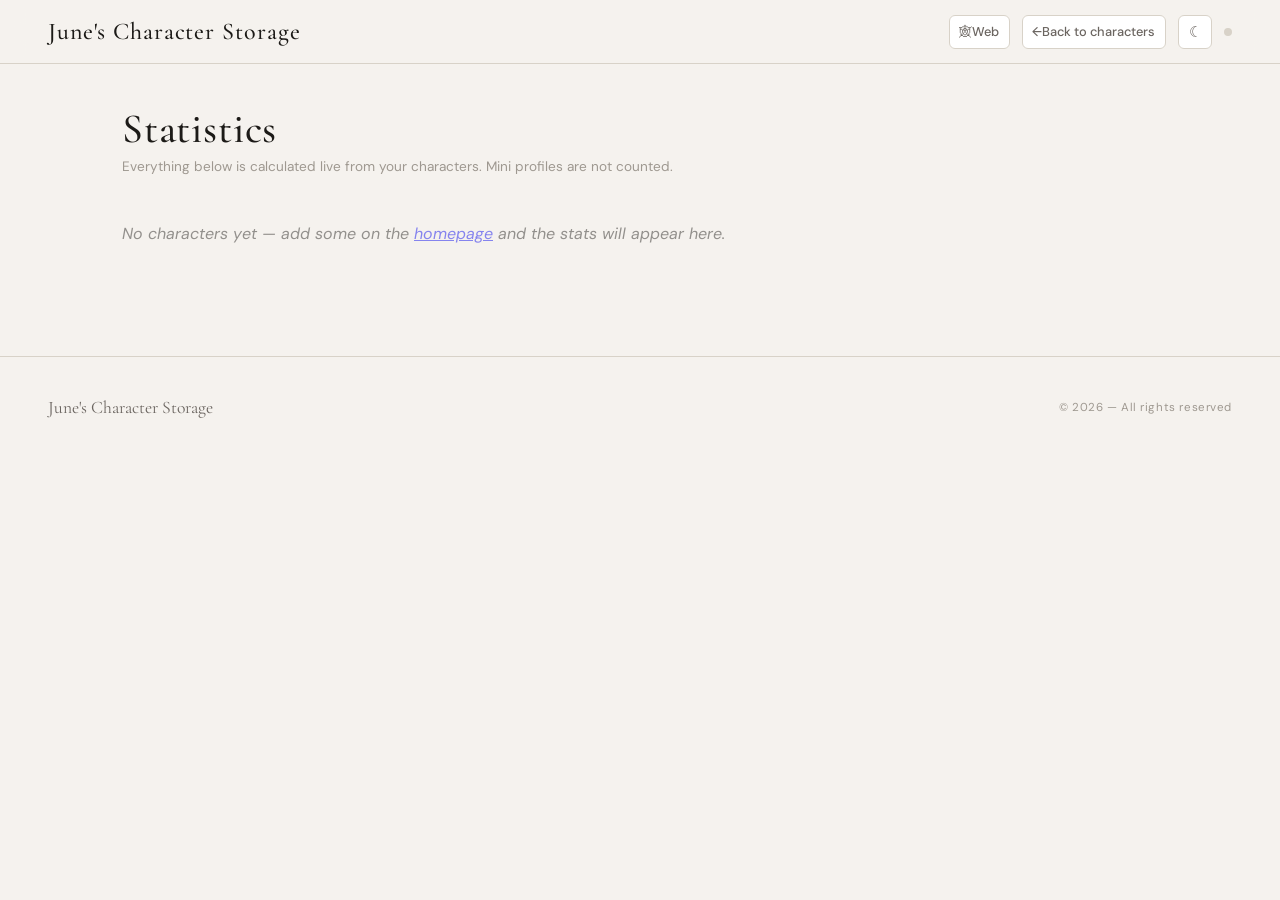
<file: stats.html>
<!DOCTYPE html>
<html lang="en">

<head>
  <meta charset="UTF-8" />
  <script>try { var t = localStorage.getItem('oc_theme') || (matchMedia('(prefers-color-scheme: dark)').matches ? 'dark' : 'light'); document.documentElement.dataset.theme = t; } catch (e) { }</script>
  <meta name="viewport" content="width=device-width, initial-scale=1.0" />
  <title>Statistics — June's Character Storage</title>

  <link rel="preconnect" href="https://fonts.googleapis.com" />
  <link rel="preconnect" href="https://fonts.gstatic.com" crossorigin />
  <link
    href="https://fonts.googleapis.com/css2?family=Cormorant+Garamond:wght@300;400;500;600&family=DM+Sans:wght@300;400;500&display=swap"
    rel="stylesheet" />

  <link rel="stylesheet" href="style.css" />
  <link rel="stylesheet" href="stats.css" />
  <link rel="stylesheet" href="features.css" />
</head>

<body>

  <nav>
    <a href="index.html" class="nav-logo">June's Character Storage</a>
    <div class="nav-right">
      <a href="web.html" class="nav-stats-btn" title="Relationship web">🕸<span class="nav-label"> Web</span></a>
      <a href="index.html" class="nav-stats-btn">←<span class="nav-label"> Back to characters</span></a>
      <span id="sync-status" class="sync-status" title=""></span>
    </div>
  </nav>

  <main class="stats-wrap">
    <header class="stats-header">
      <h1 class="stats-title">Statistics</h1>
      <p class="stats-sub">Everything below is calculated live from your characters. Mini profiles are not counted.</p>
    </header>

    <div id="stats-root">
      <p class="empty-state">Loading…</p>
    </div>
  </main>

  <footer>
    <span class="footer-logo">June's Character Storage</span>
    <span class="footer-copy">© 2026 — All rights reserved</span>
  </footer>

  <!-- script.js provides getCharacters(), loadFromGist(), escHtml() etc. -->
  <script src="script.js"></script>
  <script src="features.js"></script>
  <script src="stats.js"></script>
</body>

</html>
</file>
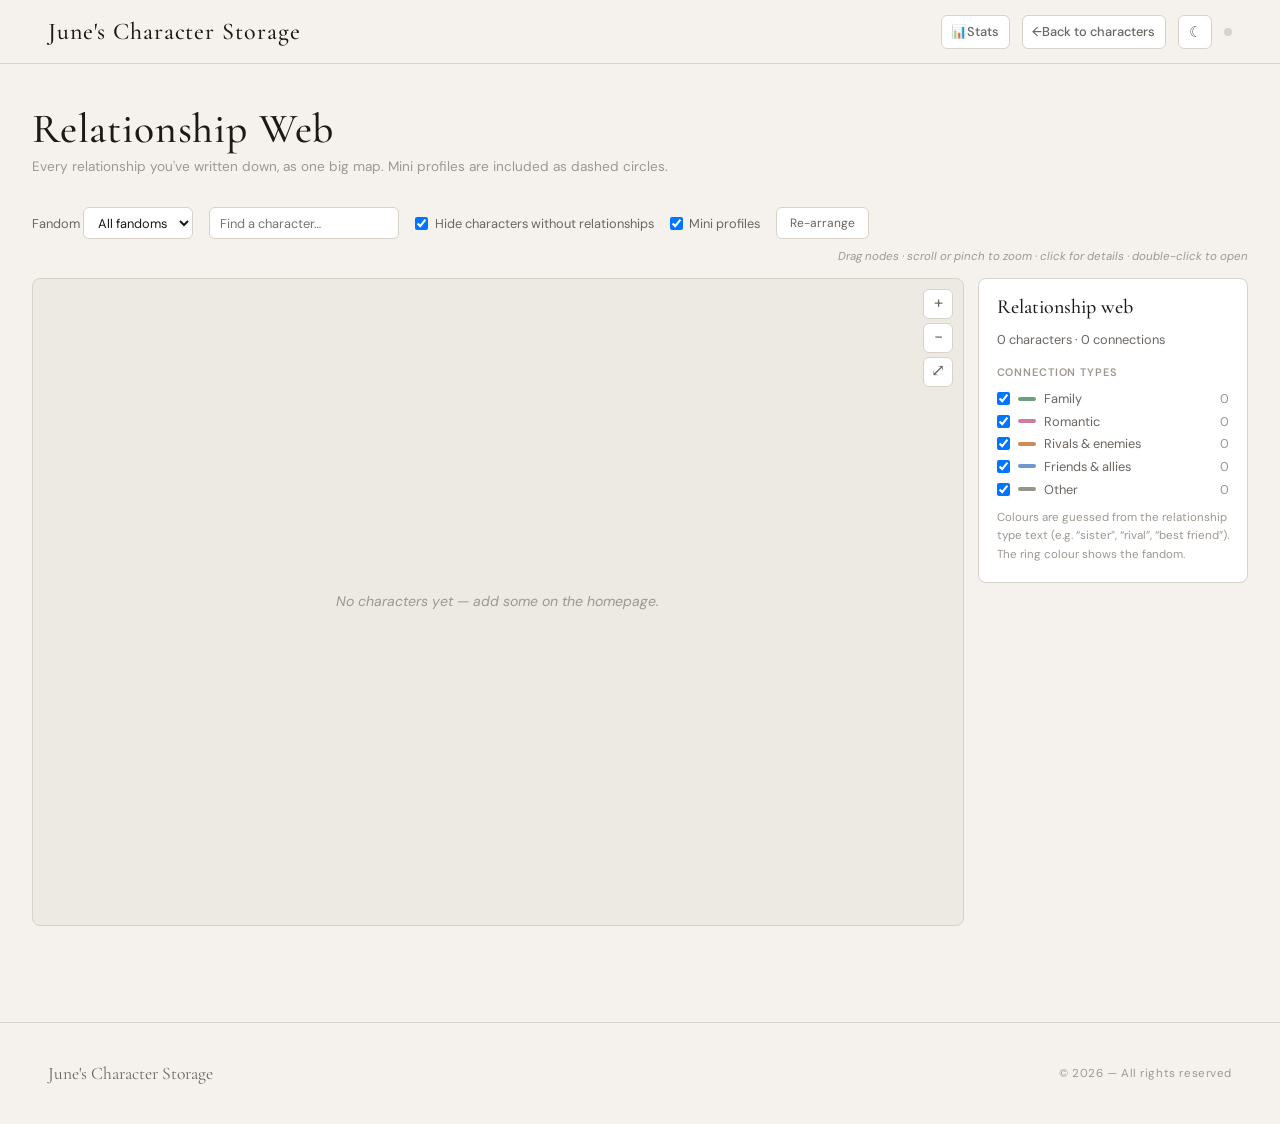
<file: web.html>
<!DOCTYPE html>
<html lang="en">

<head>
  <meta charset="UTF-8" />
  <script>try { var t = localStorage.getItem('oc_theme') || (matchMedia('(prefers-color-scheme: dark)').matches ? 'dark' : 'light'); document.documentElement.dataset.theme = t; } catch (e) { }</script>
  <meta name="viewport" content="width=device-width, initial-scale=1.0" />
  <title>Relationship Web — June's Character Storage</title>

  <link rel="preconnect" href="https://fonts.googleapis.com" />
  <link rel="preconnect" href="https://fonts.gstatic.com" crossorigin />
  <link
    href="https://fonts.googleapis.com/css2?family=Cormorant+Garamond:wght@300;400;500;600&family=DM+Sans:wght@300;400;500&display=swap"
    rel="stylesheet" />

  <link rel="stylesheet" href="style.css" />
  <link rel="stylesheet" href="stats.css" />
  <link rel="stylesheet" href="features.css" />
  <link rel="stylesheet" href="web.css" />
</head>

<body>

  <nav>
    <a href="index.html" class="nav-logo">June's Character Storage</a>
    <div class="nav-right">
      <a href="stats.html" class="nav-stats-btn" title="Statistics">📊<span class="nav-label"> Stats</span></a>
      <a href="index.html" class="nav-stats-btn">←<span class="nav-label"> Back to characters</span></a>
      <span id="sync-status" class="sync-status" title=""></span>
    </div>
  </nav>

  <main class="stats-wrap web-wrap">
    <header class="stats-header">
      <h1 class="stats-title">Relationship Web</h1>
      <p class="stats-sub">Every relationship you've written down, as one big map. Mini profiles are included as dashed circles.</p>
    </header>

    <div id="web-root"></div>
  </main>

  <footer>
    <span class="footer-logo">June's Character Storage</span>
    <span class="footer-copy">© 2026 — All rights reserved</span>
  </footer>

  <script src="script.js"></script>
  <script src="features.js"></script>
  <script src="web.js"></script>
</body>

</html>
</file>
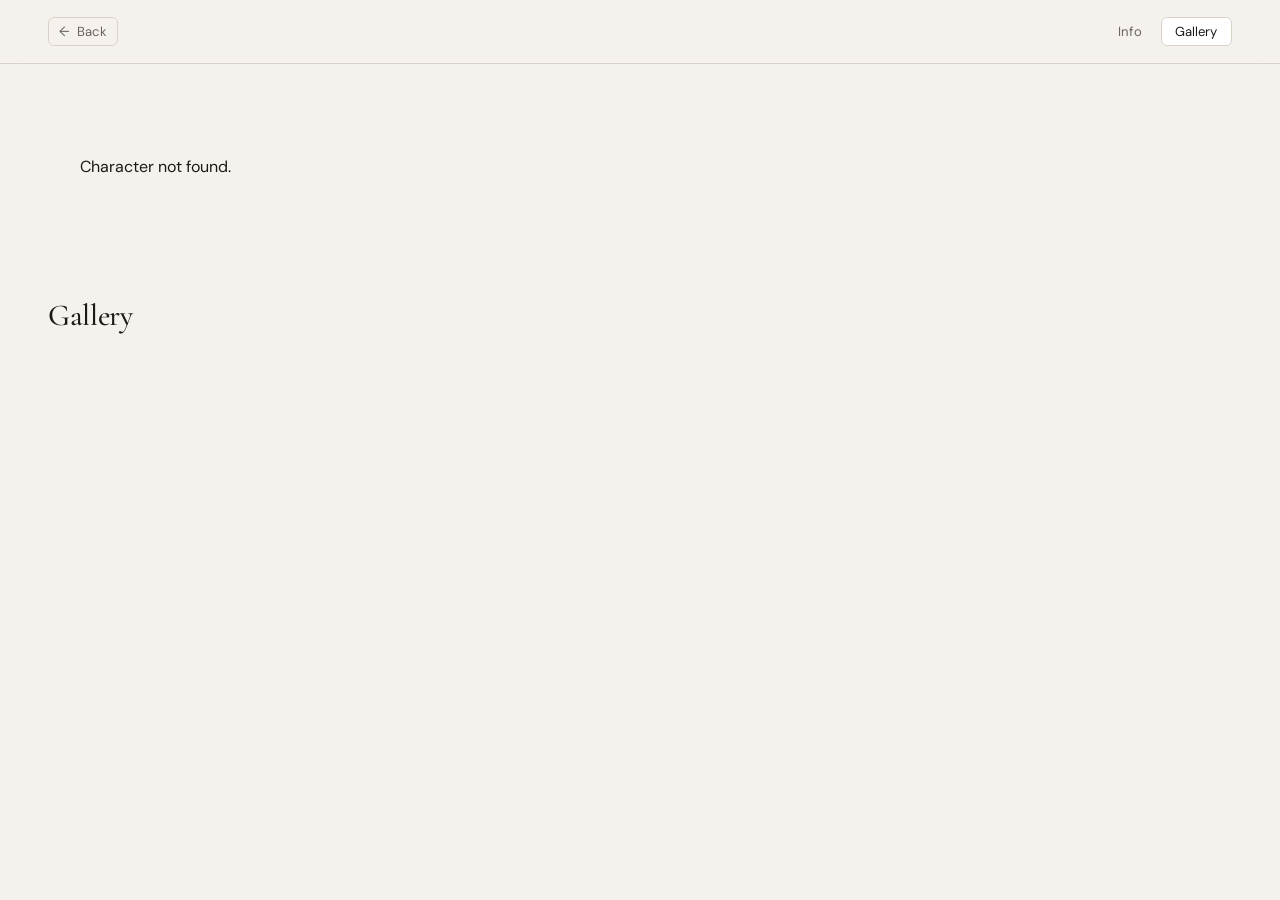
<file: site/character.html>
<!DOCTYPE html>
<html lang="en">
<head>
  <meta charset="UTF-8" />
  <meta name="viewport" content="width=device-width, initial-scale=1.0" />
  <title>Character Sheet</title>
  <link rel="preconnect" href="https://fonts.googleapis.com" />
  <link rel="preconnect" href="https://fonts.gstatic.com" crossorigin />
  <link href="https://fonts.googleapis.com/css2?family=Cormorant+Garamond:ital,wght@0,400;0,500;1,400&family=DM+Sans:ital,wght@0,400;0,600;1,400&display=swap" rel="stylesheet" />
  <link rel="stylesheet" href="style.css" />
  <style>
    /* ── Page padding ── */
    .page {
      padding: 2.5rem 3rem;
      margin-top: 1.25rem;
    }
    @media (max-width: 640px) {
      .page { padding: 1.5rem 1.25rem; margin-top: 0.75rem; }
    }

    /* ─────────────────────────────────────────────
       REF IMAGE — layout when .char-ref IS present
       The sheet switches to a 3-area grid:
         [basics]  [ref]
         [overview overview]
    ───────────────────────────────────────────── */
    .char-sheet:has(.char-ref-wrap[style*="block"]) {
      display: grid;
      grid-template-columns: 280px auto;
      grid-template-rows: auto auto;
      grid-template-areas:
        "basics ref"
        "overview overview";
      gap: 1.25rem;
      align-items: start;
    }

    .char-ref-wrap {
      grid-area: ref;
      display: none;
      background: var(--card);
      border: 1px solid var(--border);
      border-radius: 8px;
      overflow: hidden;
      align-self: start;
    }

    .char-ref {
      display: block;
      width: 100%;
      max-height: 420px;
      object-fit: cover;
    }

    .char-sheet:has(.char-ref-wrap[style*="block"]) .char-basics {
      grid-area: basics;
      width: 100%;
    }

    .char-sheet:has(.char-ref-wrap[style*="block"]) .char-overview {
      grid-area: overview;
    }

    @media (max-width: 820px) {
      .char-sheet:has(.char-ref-wrap[style*="block"]) {
        grid-template-columns: 1fr;
        grid-template-areas:
          "ref"
          "basics"
          "overview";
      }
      .char-ref {
        max-height: 280px;
        width: 100%;
      }
    }
  </style>
</head>
<body>

<!-- ===== CHARACTER NAV ===== -->
<nav class="char-nav">
  <a href="index.html" class="char-nav-back">Back</a>
  <div class="char-nav-tabs">
    <a href="#info" class="char-nav-tab active">Info</a>
    <a href="#gallery" class="char-nav-tab">Gallery</a>
  </div>
</nav>

<!-- ===== INFO SECTION ===== -->
<div id="info" class="page">
  <div class="char-sheet">

    <!-- REF IMAGE — shown/hidden by script.js -->
    <div class="char-ref-wrap" style="display:none">
      <img class="char-ref" src="" alt="Character reference sheet" />
    </div>

    <!-- LEFT: BASICS -->
    <aside class="char-basics">

      <h1 class="char-name" id="char-name"></h1>
      <p class="char-fandom" id="char-fandom"></p>

      <table class="char-table">
        <tr>
          <td>Nicknames</td>
          <td id="char-nicknames"></td>
        </tr>
        <tr>
          <td>Pronouns</td>
          <td id="char-pronouns"></td>
        </tr>
        <tr>
          <td>Age</td>
          <td id="char-age"></td>
        </tr>
        <tr>
          <td>Birthday</td>
          <td id="char-birthday"></td>
        </tr>
        <tr>
          <td>Heritage</td>
          <td id="char-heritage"></td>
        </tr>
        <tr>
          <td>Occupation</td>
          <td id="char-occupation"></td>
        </tr>
      </table>

      <h2 class="char-section-heading">Appearance</h2>
      <p class="char-body" id="char-appearance"></p>

      <h2 class="char-section-heading">Links</h2>
      <ul class="char-links" id="char-links-list">
        <li id="char-unvale-li"><a href="#" id="char-unvale">Unvale</a></li>
        <li id="char-characterhub-li"><a href="#" id="char-characterhub">CharacterHub</a></li>
        <li id="char-artfight-li"><a href="#" id="char-artfight">Artfight</a></li>
        <li id="char-spotify-li"><a href="#" id="char-spotify">Playlist</a></li>
      </ul>

    </aside>

    <!-- RIGHT: OVERVIEW -->
    <main class="char-overview">

      <h2 class="char-overview-heading">Overview</h2>
      <p class="char-body" style="margin-bottom: 20px;" id="char-overview"></p>

      <h2 class="char-overview-subheading">Background &amp; History</h2>
      <p class="char-body" style="margin-bottom: 12px;" id="char-background"></p>

      <details class="char-details">
        <summary>click here to read more</summary>
        <p id="char-history"></p>
      </details>

    </main>

  </div>
</div>

<!-- ===== GALLERY SECTION ===== -->
<section id="gallery">
  <h2 class="gallery-heading">Gallery</h2>
  <div class="gallery-grid">
    <!-- Populated by script.js -->
  </div>
</section>

<script src="script.js"></script>
<script>
  // Highlight active nav tab on scroll
  const tabs = document.querySelectorAll('.char-nav-tab');
  const sections = ['info', 'gallery'].map(id => document.getElementById(id));

  const observer = new IntersectionObserver(entries => {
    entries.forEach(entry => {
      if (entry.isIntersecting) {
        tabs.forEach(t => t.classList.remove('active'));
        const active = document.querySelector(`.char-nav-tab[href="#${entry.target.id}"]`);
        if (active) active.classList.add('active');
      }
    });
  }, { threshold: 0.35 });

  sections.forEach(s => { if (s) observer.observe(s); });
</script>

</body>
</html>
</file>
<file: style.css>
*,
*::before,
*::after {
  box-sizing: border-box;
  margin: 0;
  padding: 0;
}

:root {
  --bg: #f5f2ee;
  --surface: #ede9e3;
  --card: #ffffff;
  --border: #d8d2c8;
  --ink: #1c1a17;
  --ink-mid: #6b6560;
  --ink-light: #9e9890;
  --accent: #3d3830;
}

html {
  scroll-behavior: smooth;
}

body {
  font-family: 'DM Sans', sans-serif;
  background: var(--bg);
  color: var(--ink);
  min-height: 100vh;
  overflow-x: hidden;
}

/* ══════════════════════════════════════════
   NAV
══════════════════════════════════════════ */

nav {
  position: sticky;
  top: 0;
  z-index: 100;
  display: flex;
  align-items: center;
  gap: 1rem;
  padding: 0 3rem;
  height: 64px;
  background: rgba(245, 242, 238, 0.92);
  backdrop-filter: blur(12px);
  border-bottom: 1px solid var(--border);
}

.nav-logo {
  font-family: 'Cormorant Garamond', serif;
  font-size: 1.5rem;
  font-weight: 500;
  letter-spacing: 0.04em;
  color: var(--ink);
  text-decoration: none;
  white-space: nowrap;
  flex-shrink: 0;
}

.add-char-btn {
  font-family: 'DM Sans', sans-serif;
  font-size: 0.8rem;
  font-weight: 600;
  letter-spacing: 0.04em;
  padding: 0.45rem 1.1rem;
  border: 1px solid var(--border);
  border-radius: 4px;
  background: var(--card);
  color: var(--ink);
  cursor: pointer;
  transition: background 0.15s, border-color 0.15s;
  flex-shrink: 0;
  white-space: nowrap;
}

.add-char-btn:hover {
  background: var(--surface);
  border-color: #b5afa6;
}

.nav-right {
  display: flex;
  align-items: center;
  gap: 0.75rem;
  margin-left: auto;
}

.search-wrap {
  position: relative;
  width: 260px;
  flex-shrink: 1;
}

.search-wrap svg {
  position: absolute;
  left: 0.85rem;
  top: 50%;
  transform: translateY(-50%);
  color: var(--ink-light);
  pointer-events: none;
}

.search-input {
  width: 100%;
  height: 38px;
  padding: 0 1rem 0 2.5rem;
  border: 1px solid var(--border);
  border-radius: 6px;
  background: var(--surface);
  font-family: 'DM Sans', sans-serif;
  font-size: 0.82rem;
  color: var(--ink);
  outline: none;
  transition: border-color 0.2s, background 0.2s;
}

.search-input::placeholder {
  color: var(--ink-light);
}

.search-input:focus {
  border-color: #b5afa6;
  background: #fff;
}

.nav-add-btn {
  display: inline-flex;
  align-items: center;
  justify-content: center;
  width: 34px;
  height: 34px;
  flex-shrink: 0;
  font-size: 1.2rem;
  line-height: 1;
  background: var(--card);
  border: 1px solid var(--border);
  border-radius: 6px;
  color: var(--ink-mid);
  cursor: pointer;
  transition: color 0.2s, border-color 0.2s, background 0.2s;
}

.nav-add-btn:hover {
  color: var(--ink);
  border-color: #b5afa6;
  background: var(--surface);
}

/* ── NAV SETTINGS BUTTON ── */

.nav-settings-btn {
  display: inline-flex;
  align-items: center;
  justify-content: center;
  width: 34px;
  height: 34px;
  flex-shrink: 0;
  font-size: 1rem;
  background: var(--card);
  border: 1px solid var(--border);
  border-radius: 6px;
  color: var(--ink-mid);
  cursor: pointer;
  transition: color 0.2s, border-color 0.2s, background 0.2s;
}

.nav-settings-btn:hover {
  color: var(--ink);
  border-color: #b5afa6;
  background: var(--surface);
}

.nav-settings-btn.settings-connected {
  border-color: #8cb898;
  color: #4a7a52;
}

/* ── SYNC STATUS DOT ── */

.sync-status {
  width: 8px;
  height: 8px;
  border-radius: 50%;
  flex-shrink: 0;
  background: var(--border);
  transition: background 0.3s;
  cursor: default;
}

.sync-status.sync-ok      { background: #6db87a; }
.sync-status.sync-error   { background: #c97070; }
.sync-status.sync-syncing {
  background: #a0b4c8;
  animation: pulse 1.2s ease-in-out infinite;
}

@keyframes pulse {
  0%, 100% { opacity: 1; }
  50%       { opacity: 0.4; }
}

/* ── SYNC BANNER ── */

.sync-banner {
  display: flex;
  align-items: center;
  justify-content: space-between;
  gap: 1rem;
  padding: 0.65rem 3rem;
  background: var(--surface);
  border-bottom: 1px solid var(--border);
  animation: fadeUp 0.4s ease both;
}

.sync-banner-text {
  font-size: 0.8rem;
  color: var(--ink-mid);
}

.sync-banner-actions {
  display: flex;
  align-items: center;
  gap: 0.5rem;
  flex-shrink: 0;
}

.sync-banner-btn {
  font-family: 'DM Sans', sans-serif;
  font-size: 0.75rem;
  font-weight: 600;
  padding: 0.3rem 0.85rem;
  border: 1px solid var(--border);
  border-radius: 4px;
  background: var(--card);
  color: var(--ink);
  cursor: pointer;
  transition: background 0.15s;
}

.sync-banner-btn:hover {
  background: var(--card);
  border-color: #b5afa6;
}

.sync-banner-dismiss {
  background: none;
  border: none;
  font-size: 0.8rem;
  color: var(--ink-light);
  cursor: pointer;
  padding: 0.2rem 0.35rem;
  border-radius: 3px;
  transition: color 0.15s;
}

.sync-banner-dismiss:hover {
  color: var(--ink-mid);
}

/* ══════════════════════════════════════════
   INDEX PAGE — sections wrapper
══════════════════════════════════════════ */

.char-index-wrap {
  padding: 2rem 3rem 1rem;
}

/* ── Total character count badge ── */
.index-header {
  padding: 0 0 0.75rem 0;
}

.total-char-count {
  font-family: 'DM Sans', sans-serif;
  font-size: 0.72rem;
  font-weight: 600;
  letter-spacing: 0.1em;
  text-transform: uppercase;
  color: var(--ink-light);
}

.char-section {
  margin-bottom: 2.5rem;
  animation: fadeUp 0.5s ease both;
}

.char-section-header {
  display: flex;
  align-items: baseline;
  justify-content: space-between;
  gap: 1rem;
  margin-bottom: 1rem;
  padding-bottom: 0.4rem;
  border-bottom: 1px solid var(--border);
}

.char-section-title {
  font-family: 'Cormorant Garamond', serif;
  font-size: 1.35rem;
  font-weight: 500;
  margin: 0;
}

.char-section-count {
  font-size: 0.72rem;
  letter-spacing: 0.1em;
  text-transform: uppercase;
  color: var(--ink-light);
  flex-shrink: 0;
}

/* ══════════════════════════════════════════
   CHARACTER CARD HORIZONTAL SCROLL ROW
══════════════════════════════════════════ */

.char-scroll-row {
  display: flex;
  flex-direction: row;
  gap: 1rem;
  overflow-x: auto;
  padding-bottom: 0.75rem;
  scroll-snap-type: x mandatory;
  -webkit-overflow-scrolling: touch;
  scrollbar-width: thin;
  scrollbar-color: var(--border) transparent;
}

.char-scroll-row::-webkit-scrollbar {
  height: 4px;
}

.char-scroll-row::-webkit-scrollbar-track {
  background: transparent;
}

.char-scroll-row::-webkit-scrollbar-thumb {
  background: var(--border);
  border-radius: 2px;
}

.char-scroll-row .char-card {
  flex: 0 0 170px;
  scroll-snap-align: start;
}

.empty-state {
  opacity: 0.45;
  font-style: italic;
  padding: 1rem 0;
}

/* ══════════════════════════════════════════
   CHARACTER CARDS
══════════════════════════════════════════ */

.char-card {
  background: var(--card);
  border: 1px solid var(--border);
  border-radius: 8px;
  overflow: hidden;
  display: flex;
  flex-direction: column;
  transition: box-shadow 0.2s, transform 0.2s;
}

.char-card:hover {
  box-shadow: 0 4px 18px rgba(0, 0, 0, 0.08);
  transform: translateY(-2px);
}

.char-card-img-link {
  display: block;
  text-decoration: none;
  color: inherit;
}

.char-card-img-wrap {
  aspect-ratio: 1 / 1;
  overflow: hidden;
  background: var(--surface);
}

.char-card-img-wrap img {
  width: 100%;
  height: 100%;
  object-fit: cover;
  display: block;
  transition: opacity 0.2s;
}

.char-card-img-link:hover .char-card-img-wrap img {
  opacity: 0.9;
}

.char-card-placeholder {
  width: 100%;
  height: 100%;
  display: flex;
  align-items: center;
  justify-content: center;
  font-family: 'Cormorant Garamond', serif;
  font-size: 3rem;
  color: var(--ink-light);
}

.char-card-body {
  padding: 0.65rem 0.85rem 0.85rem;
  display: flex;
  flex-direction: column;
  gap: 0.2rem;
}

.char-card-name-link {
  text-decoration: none;
  color: inherit;
}

.char-card-name-link:hover .char-card-name {
  text-decoration: underline;
  text-underline-offset: 2px;
}

.char-card-name {
  font-family: 'Cormorant Garamond', serif;
  font-size: 1.05rem;
  font-weight: 500;
  margin: 0;
  line-height: 1.3;
}

.char-card-fandom {
  font-size: 0.72rem;
  opacity: 0.5;
  margin: 0;
}

.char-card-actions {
  display: flex;
  gap: 0.35rem;
  margin-top: 0.45rem;
  flex-wrap: wrap;
}

.char-card-btn {
  font-family: 'DM Sans', sans-serif;
  font-size: 0.7rem;
  font-weight: 600;
  padding: 0.28rem 0.65rem;
  border-radius: 4px;
  border: 1px solid var(--border);
  background: transparent;
  color: var(--ink);
  cursor: pointer;
  text-decoration: none;
  transition: background 0.15s;
}

.char-card-btn:hover {
  background: var(--surface);
}

.char-card-delete {
  color: #a05050;
  border-color: #d0a0a0;
}

.char-card-delete:hover {
  background: #f5e8e8;
}

/* ── FOOTER ── */

footer {
  padding: 2.5rem 3rem;
  border-top: 1px solid var(--border);
  display: flex;
  align-items: center;
  justify-content: space-between;
  margin-top: 2rem;
}

.footer-logo {
  font-family: 'Cormorant Garamond', serif;
  font-size: 1.1rem;
  color: var(--ink-mid);
}

.footer-copy {
  font-size: 0.72rem;
  color: var(--ink-light);
  letter-spacing: 0.05em;
}

/* ── ANIMATION ── */

@keyframes fadeUp {
  from { opacity: 0; transform: translateY(14px); }
  to   { opacity: 1; transform: translateY(0); }
}

.char-section:nth-child(1) { animation-delay: 0.05s; }
.char-section:nth-child(2) { animation-delay: 0.12s; }
.char-section:nth-child(3) { animation-delay: 0.19s; }
.char-section:nth-child(4) { animation-delay: 0.26s; }
.char-section:nth-child(5) { animation-delay: 0.33s; }

/* ══════════════════════════════════════════
   CHARACTER PAGE NAV
══════════════════════════════════════════ */

.char-nav {
  position: sticky;
  top: 0;
  z-index: 100;
  display: flex;
  align-items: center;
  gap: 1rem;
  padding: 0 3rem;
  height: 64px;
  background: rgba(245, 242, 238, 0.92);
  backdrop-filter: blur(12px);
  border-bottom: 1px solid var(--border);
}

.char-nav-back {
  display: inline-flex;
  align-items: center;
  gap: 0.4rem;
  font-family: 'DM Sans', sans-serif;
  font-size: 0.82rem;
  color: var(--ink-mid);
  text-decoration: none;
  padding: 0.3rem 0.65rem;
  border: 1px solid var(--border);
  border-radius: 6px;
  background: transparent;
  transition: color 0.2s, border-color 0.2s, background 0.2s;
  white-space: nowrap;
  flex-shrink: 0;
}

.char-nav-back::before {
  content: '←';
  font-size: 0.85rem;
}

.char-nav-back:hover {
  color: var(--ink);
  border-color: #b5afa6;
  background: var(--surface);
}

.char-nav-tabs {
  display: flex;
  align-items: center;
  gap: 0.25rem;
  margin-left: auto;
}

.char-nav-tab {
  display: inline-flex;
  align-items: center;
  font-family: 'DM Sans', sans-serif;
  font-size: 0.82rem;
  color: var(--ink-mid);
  text-decoration: none;
  padding: 0.3rem 0.85rem;
  border: 1px solid transparent;
  border-radius: 6px;
  background: transparent;
  transition: color 0.2s, border-color 0.2s, background 0.2s;
  cursor: pointer;
  white-space: nowrap;
}

.char-nav-tab:hover {
  color: var(--ink);
  border-color: var(--border);
  background: var(--surface);
}

.char-nav-tab.active {
  color: var(--ink);
  border-color: var(--border);
  background: var(--card);
}

/* ══════════════════════════════════════════
   GALLERY
══════════════════════════════════════════ */

#gallery,
#art-by-others {
  padding: 3rem 3rem 4rem;
  animation: fadeUp 0.5s 0.1s ease both;
}

#art-by-others {
  padding-top: 0;
}

.gallery-heading-row {
  display: flex;
  align-items: baseline;
  justify-content: space-between;
  gap: 1rem;
  margin-bottom: 1.75rem;
}

.gallery-heading-actions {
  display: flex;
  align-items: center;
  gap: 0.4rem;
  flex-shrink: 0;
}

.gallery-add-trigger {
  font-size: 1rem;
  padding: 0.18rem 0.55rem;
}

.gallery-heading {
  font-family: 'Cormorant Garamond', serif;
  font-size: 1.9rem;
  font-weight: 500;
  letter-spacing: -0.01em;
  margin-bottom: 0;
}

.gallery-grid {
  display: grid;
  grid-template-columns: repeat(auto-fill, minmax(260px, 1fr));
  gap: 1.25rem;
  align-items: start;
}

.gallery-item {
  display: flex;
  flex-direction: column;
  background: var(--card);
  border: 1px solid var(--border);
  border-radius: 8px;
  overflow: hidden;
  width: 100%;
  transition: transform 0.25s ease, box-shadow 0.25s ease, border-color 0.25s ease;
}

.gallery-item:hover {
  transform: translateY(-3px);
  box-shadow: 0 8px 24px rgba(28, 26, 23, 0.09);
  border-color: #bfb9ae;
}

.gallery-img-wrap {
  width: 100%;
  overflow: hidden;
  background: var(--surface);
  flex-shrink: 0;
  display: flex;
  align-items: center;
  justify-content: center;
}

.gallery-img-wrap img {
  width: 100%;
  height: auto;
  display: block;
  object-fit: contain;
}

.gallery-meta {
  display: flex;
  align-items: baseline;
  justify-content: space-between;
  gap: 0.5rem;
  padding: 0.55rem 0.85rem 0.7rem;
}

.gallery-caption {
  font-family: 'DM Sans', sans-serif;
  font-size: 0.8rem;
  color: var(--ink-mid);
  line-height: 1.4;
  flex: 1;
  min-width: 0;
}

.gallery-meta-right {
  display: flex;
  align-items: center;
  gap: 0.4rem;
  flex-shrink: 0;
}

.gallery-shared-tag {
  font-family: 'DM Sans', sans-serif;
  font-size: 0.65rem;
  font-weight: 600;
  letter-spacing: 0.05em;
  color: var(--ink-light);
  background: var(--surface);
  border: 1px solid var(--border);
  border-radius: 20px;
  padding: 0.1rem 0.5rem;
  white-space: nowrap;
}

.gallery-year {
  font-family: 'DM Sans', sans-serif;
  font-size: 0.72rem;
  font-weight: 600;
  letter-spacing: 0.06em;
  color: var(--ink-light);
  white-space: nowrap;
  flex-shrink: 0;
}

/* ══════════════════════════════════════════
   CHARACTER SHEET (character.html)
══════════════════════════════════════════ */

.char-sheet {
  display: flex;
  gap: 1.25rem;
  align-items: flex-start;
  font-family: 'DM Sans', sans-serif;
  color: var(--ink);
  animation: fadeUp 0.5s ease both;
}

.char-basics {
  flex: 0 0 auto;
  width: 280px;
  background: var(--card);
  border: 1px solid var(--border);
  border-radius: 8px;
  overflow: hidden;
  padding: 1.25rem;
}

.char-overview {
  flex: 1;
  background: var(--card);
  border: 1px solid var(--border);
  border-radius: 8px;
  padding: 1.25rem 1.5rem;
}

.char-name {
  font-family: 'Cormorant Garamond', serif;
  font-size: 1.35rem;
  font-weight: 500;
  letter-spacing: 0.01em;
  color: var(--ink);
  margin: 0 0 2px 0;
  padding-bottom: 8px;
  border-bottom: 1px solid var(--border);
}

.char-fandom {
  font-family: 'DM Sans', sans-serif;
  font-size: 0.82rem;
  color: var(--ink-mid);
  font-style: italic;
  margin: 6px 0 18px 0;
}

.char-table {
  width: 100%;
  border-collapse: collapse;
  margin-bottom: 4px;
}

.char-table td {
  padding: 5px 4px;
  font-size: 0.82rem;
  vertical-align: top;
  line-height: 1.5;
}

.char-table td:first-child {
  font-weight: 600;
  color: var(--ink-mid);
  letter-spacing: 0.02em;
  width: 45%;
  white-space: nowrap;
}

.char-section-heading {
  font-family: 'Cormorant Garamond', serif;
  font-size: 1.05rem;
  font-weight: 500;
  color: var(--ink);
  margin: 20px 0 6px 0;
  padding-bottom: 4px;
  border-bottom: 1px solid var(--border);
}

.char-body {
  font-size: 0.83rem;
  line-height: 1.7;
  color: var(--ink);
  margin: 0;
}

.char-formatted {
  white-space: pre-wrap;
  word-break: break-word;
}

.char-links {
  list-style: none;
  margin: 0;
  padding: 0;
  line-height: 2;
}

.char-links a {
  font-size: 0.83rem;
  color: var(--ink-mid);
  text-decoration: none;
  display: inline-flex;
  align-items: center;
  gap: 0.3rem;
  transition: color 0.2s;
}

.char-links a::before {
  content: '→';
  font-size: 0.75rem;
  color: var(--ink-light);
}

.char-links a:hover {
  color: var(--ink);
}

.char-overview-heading {
  font-family: 'Cormorant Garamond', serif;
  font-size: 1.15rem;
  font-weight: 500;
  color: var(--ink);
  margin: 0 0 8px 0;
  padding-bottom: 6px;
  border-bottom: 1px solid var(--border);
}

.char-overview-subheading {
  font-family: 'Cormorant Garamond', serif;
  font-size: 1.05rem;
  font-weight: 500;
  color: var(--ink);
  margin: 20px 0 8px 0;
  padding-bottom: 6px;
  border-bottom: 1px solid var(--border);
}

#char-bg-history-container {
  font-size: 0.83rem;
  line-height: 1.7;
  color: var(--ink);
}

.char-bg-history-block {
  font-size: 0.83rem;
  line-height: 1.7;
}

/* ── Inline expandable links (read more / collapse) ── */

.expandable-link {
  font-family: 'DM Sans', sans-serif;
  font-size: 0.78rem;
  color: var(--ink-light);
  font-style: italic;
  cursor: pointer;
  transition: color 0.18s;
  user-select: none;
  white-space: nowrap;
}

.expandable-link::before {
  content: '▸';
  font-size: 0.6rem;
  font-style: normal;
  margin-right: 0.25rem;
  display: inline-block;
  transition: transform 0.18s;
  vertical-align: middle;
}

[data-action="collapse"].expandable-link::before {
  transform: rotate(90deg);
}

.expandable-link:hover {
  color: var(--ink-mid);
}

/* ══════════════════════════════════════════
   EDITOR MODAL
══════════════════════════════════════════ */

.editor-overlay {
  position: fixed;
  inset: 0;
  background: rgba(0, 0, 0, 0.45);
  z-index: 1000;
  display: none;
  align-items: flex-start;
  justify-content: center;
  padding: 2rem 1rem;
  overflow-y: auto;
}

.editor-overlay.open {
  display: flex;
}

.editor-modal {
  background: var(--bg);
  border: 1px solid var(--border);
  border-radius: 10px;
  width: 100%;
  max-width: 720px;
  box-shadow: 0 12px 48px rgba(0, 0, 0, 0.18);
  display: flex;
  flex-direction: column;
  overflow: hidden;
}

.editor-modal-header {
  display: flex;
  align-items: center;
  justify-content: space-between;
  padding: 1.25rem 1.5rem;
  border-bottom: 1px solid var(--border);
}

.editor-modal-title {
  font-family: 'Cormorant Garamond', serif;
  font-size: 1.4rem;
  font-weight: 500;
  margin: 0;
}

.editor-close {
  background: none;
  border: none;
  font-size: 1.1rem;
  cursor: pointer;
  color: var(--ink-light);
  line-height: 1;
  padding: 0.2rem 0.4rem;
  border-radius: 4px;
  transition: color 0.15s, background 0.15s;
}

.editor-close:hover {
  color: var(--ink);
  background: var(--surface);
}

.editor-form {
  padding: 1.5rem;
  display: flex;
  flex-direction: column;
  gap: 1.25rem;
  overflow-y: auto;
  max-height: calc(100vh - 10rem);
}

/* The form is a height-capped flex column that scrolls. Children that clip their own
   overflow (fieldsets, tables, the details sections) could otherwise shrink to nothing
   instead of letting the form scroll. */
.editor-form > * {
  flex-shrink: 0;
}

.editor-fieldset {
  border: 1px solid var(--border);
  border-radius: 6px;
  padding: 1rem 1.25rem;
  margin: 0;
}

.editor-fieldset legend {
  font-family: 'DM Sans', sans-serif;
  font-size: 0.72rem;
  font-weight: 600;
  letter-spacing: 0.08em;
  text-transform: uppercase;
  color: var(--ink-mid);
  padding: 0 0.4rem;
}

.editor-row {
  display: flex;
  gap: 1rem;
  flex-wrap: wrap;
  margin-top: 0.75rem;
}

.editor-row label {
  flex: 1 1 160px;
  display: flex;
  flex-direction: column;
  gap: 0.3rem;
  font-family: 'DM Sans', sans-serif;
  font-size: 0.78rem;
  color: var(--ink-mid);
}

.editor-label-full {
  display: flex;
  flex-direction: column;
  gap: 0.3rem;
  font-family: 'DM Sans', sans-serif;
  font-size: 0.78rem;
  color: var(--ink-mid);
  margin-top: 0.75rem;
}

.editor-field-hint {
  font-size: 0.7rem;
  color: var(--ink-light);
  font-style: italic;
  margin-top: -0.1rem;
}

.editor-form input[type="text"],
.editor-form input[type="url"],
.editor-form textarea {
  font-family: 'DM Sans', sans-serif;
  font-size: 0.85rem;
  padding: 0.4rem 0.65rem;
  border: 1px solid var(--border);
  border-radius: 4px;
  background: var(--card);
  color: var(--ink);
  width: 100%;
  box-sizing: border-box;
  resize: vertical;
  transition: border-color 0.15s;
}

.editor-form input:focus,
.editor-form textarea:focus {
  outline: none;
  border-color: #b5afa6;
}

/* ── Gallery / custom-links editor table ── */

.gallery-editor-table {
  width: 100%;
  border-collapse: collapse;
  font-family: 'DM Sans', sans-serif;
  font-size: 0.78rem;
  margin-top: 0.75rem;
}

.gallery-editor-table th {
  text-align: left;
  padding: 0.3rem 0.4rem;
  color: var(--ink-mid);
  font-weight: 600;
  border-bottom: 1px solid var(--border);
}

.gallery-editor-table td {
  padding: 0.3rem 0.3rem;
  vertical-align: middle;
}

.gallery-editor-table input {
  width: 100%;
  box-sizing: border-box;
}

.rm-gallery-row {
  background: none;
  border: none;
  color: var(--ink-light);
  cursor: pointer;
  font-size: 0.9rem;
  padding: 0.1rem 0.3rem;
  border-radius: 3px;
  transition: color 0.15s, background 0.15s;
}

.rm-gallery-row:hover {
  color: #a05050;
  background: #f5e8e8;
}

.add-gallery-btn {
  margin-top: 0.75rem;
  font-family: 'DM Sans', sans-serif;
  font-size: 0.75rem;
  font-weight: 600;
  padding: 0.35rem 0.85rem;
  border: 1px dashed var(--border);
  border-radius: 4px;
  background: transparent;
  color: var(--ink-mid);
  cursor: pointer;
  transition: border-color 0.15s, color 0.15s;
}

.add-gallery-btn:hover {
  border-color: var(--ink);
  color: var(--ink);
}

/* ── Modal action bar ── */

.editor-actions {
  display: flex;
  justify-content: flex-end;
  gap: 0.75rem;
  padding-top: 0.5rem;
}

.editor-btn-cancel,
.editor-btn-save {
  font-family: 'DM Sans', sans-serif;
  font-size: 0.82rem;
  font-weight: 600;
  padding: 0.5rem 1.4rem;
  border-radius: 5px;
  cursor: pointer;
  transition: background 0.15s, border-color 0.15s;
}

.editor-btn-cancel {
  background: transparent;
  border: 1px solid var(--border);
  color: var(--ink-mid);
}

.editor-btn-cancel:hover {
  background: var(--surface);
}

.editor-btn-save {
  background: var(--ink);
  border: 1px solid var(--ink);
  color: var(--bg);
}

.editor-btn-save:hover {
  opacity: 0.85;
}

/* ══════════════════════════════════════════
   RESPONSIVE
══════════════════════════════════════════ */

@media (max-width: 820px) {
  .char-sheet {
    flex-direction: column;
  }

  .char-basics {
    width: 100%;
  }
}

@media (max-width: 640px) {
  nav {
    padding: 0 1.25rem;
    gap: 0.5rem;
  }

  .nav-logo {
    font-size: 1.15rem;
  }

  .add-char-btn {
    display: none;
  }

  .search-wrap {
    width: 140px;
  }

  .char-index-wrap {
    padding: 1.5rem 1.25rem 1rem;
  }

  footer {
    padding: 2rem 1.25rem;
    flex-direction: column;
    gap: 0.75rem;
    text-align: center;
  }

  .char-nav {
    padding: 0 1.25rem;
    gap: 0.6rem;
  }

  #gallery,
  #art-by-others {
    padding: 2rem 1.25rem 3rem;
  }

  #art-by-others {
    padding-top: 0;
  }

  .gallery-grid {
    grid-template-columns: repeat(auto-fill, minmax(200px, 1fr));
  }

  .sync-banner {
    padding: 0.65rem 1.25rem;
    flex-direction: column;
    align-items: flex-start;
    gap: 0.5rem;
  }
}

/* ══════════════════════════════════════════
   OVERVIEW TABS  (character.html)
══════════════════════════════════════════ */

.overview-tab-bar {
  display: flex;
  align-items: center;
  justify-content: space-between;
  margin-bottom: 1.1rem;
  border-bottom: 1px solid var(--border);
  padding-bottom: 0;
  gap: 0.75rem;
}

.overview-tabs {
  display: flex;
  gap: 0;
}

.overview-tab {
  font-family: 'DM Sans', sans-serif;
  font-size: 0.8rem;
  font-weight: 500;
  padding: 0.5rem 1rem;
  border: none;
  border-bottom: 2px solid transparent;
  background: transparent;
  color: var(--ink-light);
  cursor: pointer;
  transition: color 0.18s, border-color 0.18s;
  white-space: nowrap;
  margin-bottom: -1px;
}

.overview-tab:hover {
  color: var(--ink-mid);
}

.overview-tab.active {
  color: var(--ink);
  border-bottom-color: var(--ink);
  font-weight: 600;
}

.overview-panel {
  animation: fadeUp 0.25s ease both;
}

.rel-edit-trigger {
  font-family: 'DM Sans', sans-serif;
  font-size: 0.72rem;
  font-weight: 600;
  padding: 0.28rem 0.7rem;
  border: 1px solid var(--border);
  border-radius: 4px;
  background: transparent;
  color: var(--ink-mid);
  cursor: pointer;
  transition: color 0.15s, border-color 0.15s, background 0.15s;
  white-space: nowrap;
  flex-shrink: 0;
}

.rel-edit-trigger:hover {
  color: var(--ink);
  border-color: #b5afa6;
  background: var(--surface);
}

/* ══════════════════════════════════════════
   RELATIONSHIP CARDS
══════════════════════════════════════════ */

.rel-grid {
  display: grid;
  grid-template-columns: repeat(2, 1fr);
  gap: 0.85rem;
  margin-top: 0.25rem;
}

@media (max-width: 640px) {
  .rel-grid {
    grid-template-columns: 1fr;
  }
}

.rel-card {
  background: var(--surface);
  border: 1px solid var(--border);
  border-radius: 7px;
  padding: 0.85rem 1rem;
  display: flex;
  flex-direction: column;
  gap: 0.5rem;
  transition: box-shadow 0.2s, border-color 0.2s;
}

.rel-card:hover {
  border-color: #c5bfb6;
  box-shadow: 0 2px 10px rgba(0, 0, 0, 0.05);
}

.rel-card-header {
  display: flex;
  align-items: center;
  gap: 0.65rem;
}

.rel-avatar {
  width: 38px;
  height: 38px;
  border-radius: 50%;
  object-fit: cover;
  flex-shrink: 0;
  border: 1px solid var(--border);
  background: var(--card);
}

.rel-avatar-placeholder {
  width: 38px;
  height: 38px;
  border-radius: 50%;
  background: var(--card);
  border: 1px solid var(--border);
  display: flex;
  align-items: center;
  justify-content: center;
  font-family: 'Cormorant Garamond', serif;
  font-size: 1.1rem;
  color: var(--ink-light);
  flex-shrink: 0;
}

.rel-card-meta {
  min-width: 0;
  flex: 1;
}

.rel-name-row {
  display: flex;
  align-items: center;
  gap: 0.45rem;
  flex-wrap: wrap;
}

.rel-name {
  font-family: 'Cormorant Garamond', serif;
  font-size: 1.05rem;
  font-weight: 500;
  color: var(--ink);
  white-space: nowrap;
  overflow: hidden;
  text-overflow: ellipsis;
}

.rel-name-link {
  text-decoration: none;
  transition: color 0.15s;
}

.rel-name-link:hover {
  color: var(--ink-mid);
  text-decoration: underline;
  text-underline-offset: 2px;
}

.rel-type {
  font-size: 0.72rem;
  color: var(--ink-light);
  font-style: italic;
}

.rel-canon {
  font-family: 'DM Sans', sans-serif;
  font-size: 0.62rem;
  font-weight: 600;
  letter-spacing: 0.07em;
  text-transform: uppercase;
  padding: 0.15rem 0.5rem;
  border-radius: 20px;
  white-space: nowrap;
  flex-shrink: 0;
}

.rel-canon--yes {
  background: #e8f5ec;
  color: #4a7a52;
  border: 1px solid #c0ddc6;
}

.rel-canon--no {
  background: #f0eee8;
  color: #7a6a52;
  border: 1px solid #d8d0c0;
}

.rel-canon--complicated {
  background: #f0e8f0;
  color: #7a527a;
  border: 1px solid #d0c0d0;
}

.rel-desc {
  font-size: 0.8rem;
  line-height: 1.65;
  color: var(--ink-mid);
  display: block;
}

.rel-desc-block {
  font-size: 0.8rem;
  line-height: 1.65;
  color: var(--ink-mid);
}

.rel-ellipsis {
  font-size: 0.8rem;
  color: var(--ink-mid);
}

.rel-empty {
  font-size: 0.83rem;
  color: var(--ink-light);
  font-style: italic;
  display: flex;
  align-items: center;
  gap: 0.6rem;
  padding: 0.5rem 0;
}

.rel-empty-add-btn {
  font-family: 'DM Sans', sans-serif;
  font-size: 0.72rem;
  font-weight: 600;
  padding: 0.2rem 0.65rem;
  border: 1px solid var(--border);
  border-radius: 4px;
  background: transparent;
  color: var(--ink-mid);
  cursor: pointer;
  font-style: normal;
  transition: background 0.15s;
}

.rel-empty-add-btn:hover {
  background: var(--surface);
}

/* ══════════════════════════════════════════
   RELATIONSHIP EDITOR MODAL
══════════════════════════════════════════ */

.rel-editor-modal {
  max-width: 860px;
}

.rel-editor-hint {
  font-size: 0.78rem;
  color: var(--ink-light);
  line-height: 1.6;
  margin-bottom: 0.25rem;
}

.rel-editor-table-wrap {
  overflow-x: auto;
  border: 1px solid var(--border);
  border-radius: 6px;
}

.rel-editor-table {
  width: 100%;
  border-collapse: collapse;
  font-family: 'DM Sans', sans-serif;
  font-size: 0.78rem;
  min-width: 640px;
}

.rel-editor-table th {
  text-align: left;
  padding: 0.45rem 0.6rem;
  color: var(--ink-mid);
  font-weight: 600;
  border-bottom: 1px solid var(--border);
  background: var(--surface);
  white-space: nowrap;
}

.rel-editor-row td {
  padding: 0.35rem 0.4rem;
  vertical-align: top;
  border-bottom: 1px solid var(--border);
}

.rel-editor-row:last-child td {
  border-bottom: none;
}

.rel-editor-cell--name    { width: 14%; min-width: 90px; }
.rel-editor-cell--type    { width: 17%; min-width: 110px; }
.rel-editor-cell--canon   { width: 13%; min-width: 110px; }
.rel-editor-cell--link    { width: 18%; min-width: 120px; }
.rel-editor-cell--desc    { width: 33%; }
.rel-editor-cell--rm      { width: 36px; text-align: center; }

.rel-editor-table input[type="text"],
.rel-editor-table input[type="url"],
.rel-editor-table select,
.rel-editor-table textarea {
  font-family: 'DM Sans', sans-serif;
  font-size: 0.8rem;
  padding: 0.3rem 0.5rem;
  border: 1px solid var(--border);
  border-radius: 4px;
  background: var(--card);
  color: var(--ink);
  width: 100%;
  box-sizing: border-box;
  resize: vertical;
  transition: border-color 0.15s;
}

.rel-editor-table input:focus,
.rel-editor-table select:focus,
.rel-editor-table textarea:focus {
  outline: none;
  border-color: #b5afa6;
}

.rel-editor-table textarea {
  min-height: 52px;
}

.rm-rel-row {
  background: none;
  border: none;
  color: var(--ink-light);
  cursor: pointer;
  font-size: 0.85rem;
  padding: 0.15rem 0.3rem;
  border-radius: 3px;
  transition: color 0.15s, background 0.15s;
}

.rm-rel-row:hover {
  color: #a05050;
  background: #f5e8e8;
}

/* ══════════════════════════════════════════
   FAMILY TREE — sidebar member list
══════════════════════════════════════════ */

.tree-sb-members {
  display: flex;
  flex-direction: column;
  gap: 0.6rem;
}

.tree-sb-member {
  display: flex;
  align-items: center;
  gap: 0.55rem;
}

.tree-sb-avatar {
  width: 32px;
  height: 32px;
  border-radius: 50%;
  object-fit: cover;
  flex-shrink: 0;
  border: 1px solid var(--border);
  background: var(--card);
}

.tree-sb-avatar-placeholder {
  width: 32px;
  height: 32px;
  border-radius: 50%;
  background: var(--card);
  border: 1px solid var(--border);
  display: flex;
  align-items: center;
  justify-content: center;
  font-family: 'Cormorant Garamond', serif;
  font-size: 0.95rem;
  color: var(--ink-light);
  flex-shrink: 0;
}

.tree-sb-member-info {
  min-width: 0;
  flex: 1;
  display: flex;
  flex-direction: column;
  gap: 0.2rem;
}

.tree-sb-name-row {
  display: flex;
  align-items: center;
  gap: 0.3rem;
  min-width: 0;
}

.tree-sb-name {
  font-family: 'DM Sans', sans-serif;
  font-size: 0.8rem;
  font-weight: 600;
  color: var(--ink);
  white-space: nowrap;
  overflow: hidden;
  text-overflow: ellipsis;
}

.tree-sb-name-link {
  text-decoration: none;
  transition: color 0.15s;
}

.tree-sb-name-link:hover {
  color: var(--ink-mid);
  text-decoration: underline;
  text-underline-offset: 2px;
}

.tree-sb-meta-row {
  display: flex;
  align-items: center;
  gap: 0.3rem;
  flex-wrap: wrap;
}

.tree-sb-reltype {
  font-family: 'DM Sans', sans-serif;
  font-size: 0.68rem;
  color: var(--ink-light);
  font-style: italic;
}

.tree-sb-add-rel {
  background: none;
  border: none;
  font-family: 'DM Sans', sans-serif;
  font-size: 0.67rem;
  color: var(--ink-light);
  font-style: italic;
  cursor: pointer;
  padding: 0;
  text-decoration: underline;
  text-underline-offset: 2px;
  text-decoration-style: dashed;
  transition: color 0.15s;
}

.tree-sb-add-rel:hover {
  color: var(--ink-mid);
}

.tree-sb-role--sibling {
  background: #f0eee8;
  color: #7a6a52;
  border: 1px solid #d8d0c0;
}

.char-section-right {
  display: flex;
  align-items: center;
  gap: 0.6rem;
  flex-shrink: 0;
}

.carousel-controls {
  display: flex;
  gap: 0.25rem;
}

.carousel-btn {
  display: inline-flex;
  align-items: center;
  justify-content: center;
  width: 28px;
  height: 28px;
  font-size: 1.1rem;
  line-height: 1;
  background: var(--card);
  border: 1px solid var(--border);
  border-radius: 5px;
  color: var(--ink-mid);
  cursor: pointer;
  transition: color 0.15s, background 0.15s, border-color 0.15s;
  padding: 0;
  flex-shrink: 0;
}

.carousel-btn:hover {
  color: var(--ink);
  background: var(--surface);
  border-color: #b5afa6;
}

.char-carousel-wrap {
  overflow: hidden;
  position: relative;
}

.char-carousel {
  display: flex;
  flex-direction: row;
  gap: 1rem;
  overflow-x: auto;
  padding-bottom: 0.75rem;
  scroll-snap-type: x mandatory;
  -webkit-overflow-scrolling: touch;
  /* hide scrollbar visually */
  scrollbar-width: none;
  -ms-overflow-style: none;
}

.char-carousel::-webkit-scrollbar {
  display: none;
}

.char-carousel .char-card {
  flex: 0 0 170px;
  scroll-snap-align: start;
}

/* Gallery: JS-built masonry (flex columns). CSS multi-column layout caused
   hover/transform flicker and clipped frames in Chrome, so it's not used. */
.gallery-grid {
  display: flex;
  align-items: flex-start;
  gap: 1.25rem;
}

.gallery-col {
  flex: 1 1 0;
  min-width: 0;
  display: flex;
  flex-direction: column;
  gap: 1.25rem;
}

.gallery-item {
  display: flex;
  flex-direction: column;
  width: 100%;
}

.gallery-img-wrap {
  cursor: zoom-in;
}

.gallery-img-wrap img {
  width: 100%;
  height: auto;
  display: block;
}

/* ── Lightbox ── */
.lightbox {
  position: fixed;
  inset: 0;
  z-index: 2000;
  display: none;
  align-items: center;
  justify-content: center;
  background: rgba(20, 18, 15, 0.9);
  padding: 2.5rem 4rem;
}

.lightbox.open { display: flex; }

.lightbox-figure {
  margin: 0;
  max-width: 100%;
  max-height: 100%;
  display: flex;
  flex-direction: column;
  align-items: center;
  gap: 0.75rem;
}

.lightbox-img {
  max-width: 100%;
  max-height: calc(100vh - 9rem);
  object-fit: contain;
  border-radius: 4px;
  cursor: zoom-out;
}

.lightbox-caption {
  font-family: 'DM Sans', sans-serif;
  font-size: 0.82rem;
  color: #e6e1d8;
  text-align: center;
  line-height: 1.5;
  max-width: 640px;
}

.lightbox-caption:empty { display: none; }

.lightbox-btn {
  position: absolute;
  width: 40px;
  height: 40px;
  border-radius: 50%;
  border: 1px solid rgba(255, 255, 255, 0.25);
  background: rgba(255, 255, 255, 0.08);
  color: #f5f2ee;
  font-size: 1.4rem;
  line-height: 1;
  cursor: pointer;
  display: flex;
  align-items: center;
  justify-content: center;
  padding: 0 0 3px;
  transition: background 0.15s;
}

.lightbox-btn:hover { background: rgba(255, 255, 255, 0.2); }
.lightbox-close { top: 1rem; right: 1rem; font-size: 1.1rem; padding: 0; }
.lightbox-prev  { left: 1rem;  top: 50%; transform: translateY(-50%); }
.lightbox-next  { right: 1rem; top: 50%; transform: translateY(-50%); }
.lightbox.single .lightbox-prev,
.lightbox.single .lightbox-next { display: none; }

@media (max-width: 640px) {
  .lightbox { padding: 3.5rem 0.75rem 1.5rem; }
  .lightbox-prev { left: 0.4rem; }
  .lightbox-next { right: 0.4rem; }
}

.char-card-actions {
  display: none;
}

.editor-actions {
  display: flex;
  align-items: center;
  justify-content: flex-end;
  gap: 0.75rem;
  padding-top: 0.5rem;
}

.editor-delete-zone {
  margin-right: auto;
}

.editor-btn-delete {
  font-family: 'DM Sans', sans-serif;
  font-size: 0.78rem;
  font-weight: 600;
  padding: 0.45rem 1rem;
  border-radius: 5px;
  cursor: pointer;
  transition: background 0.15s, border-color 0.15s, color 0.15s;
  background: transparent;
  border: 1px solid #d0a0a0;
  color: #a05050;
}

.editor-btn-delete:hover {
  background: #f5e8e8;
  border-color: #b07070;
}

/* ══════════════════════════════════════════
   DETAILS PANEL
══════════════════════════════════════════ */

.details-grid {
  display: flex;
  flex-direction: column;
}

.details-field {
  display: grid;
  grid-template-columns: 150px 1fr;
  gap: 1rem;
  padding: 0.7rem 0;
  border-bottom: 1px solid var(--border);
}

.details-field:first-child { padding-top: 0.2rem; }
.details-field:last-child  { border-bottom: none; padding-bottom: 0.2rem; }

.details-label {
  font-family: 'DM Sans', sans-serif;
  font-size: 0.68rem;
  font-weight: 600;
  letter-spacing: 0.08em;
  text-transform: uppercase;
  color: var(--ink-light);
  padding-top: 0.25rem;
  word-break: break-word;
}

.details-value {
  font-family: 'DM Sans', sans-serif;
  font-size: 0.85rem;
  line-height: 1.65;
  color: var(--ink);
  white-space: pre-wrap;
  word-break: break-word;
  min-width: 0;
}

.details-empty-state {
  font-size: 0.83rem;
  color: var(--ink-light);
  font-style: italic;
  display: flex;
  align-items: center;
  gap: 0.6rem;
  padding: 0.5rem 0;
}

@media (max-width: 640px) {
  .details-field { grid-template-columns: 1fr; gap: 0.15rem; }
  .details-label { padding-top: 0; }
}

/* ── Details editor ── */

.details-editor-modal { max-width: 680px; }

.details-editor-hint {
  font-size: 0.78rem;
  color: var(--ink-light);
  line-height: 1.6;
}

.details-preset-section,
.details-custom-section {
  border: 1px solid var(--border);
  border-radius: 6px;
  overflow: hidden;
}

.details-preset-header,
.details-custom-header {
  font-family: 'DM Sans', sans-serif;
  font-size: 0.7rem;
  font-weight: 600;
  letter-spacing: 0.08em;
  text-transform: uppercase;
  color: var(--ink-light);
  padding: 0.55rem 0.9rem;
  background: var(--surface);
  border-bottom: 1px solid var(--border);
  margin: 0;
}

.details-preset-grid {
  display: flex;
  flex-wrap: wrap;
  gap: 0.4rem;
  padding: 0.7rem 0.9rem;
}

.details-preset-chip {
  font-family: 'DM Sans', sans-serif;
  font-size: 0.72rem;
  padding: 0.2rem 0.65rem;
  border: 1px solid var(--border);
  border-radius: 20px;
  background: var(--card);
  color: var(--ink-mid);
  cursor: pointer;
  transition: background 0.15s, color 0.15s, border-color 0.15s;
}

.details-preset-chip:hover {
  background: var(--surface);
  color: var(--ink);
  border-color: #b5afa6;
}

.details-preset-chip.chip-added {
  background: var(--surface);
  color: var(--ink-light);
  cursor: default;
  opacity: 0.55;
}

.details-editor-row {
  display: grid;
  grid-template-columns: 20px minmax(110px, 170px) 1fr 28px;
  gap: 0.4rem;
  align-items: start;
  padding: 0.55rem 0.75rem;
  border-bottom: 1px solid var(--border);
  background: var(--bg);
}

.details-editor-row:last-child { border-bottom: none; }

.details-editor-row.det-dragging {
  opacity: 0.5;
  background: var(--surface);
  cursor: grabbing;
}

.det-drag-handle {
  cursor: grab;
  color: var(--ink-light);
  font-size: 1rem;
  line-height: 1;
  padding-top: 6px;
  user-select: none;
  touch-action: none;
}

.details-editor-row input.det-label,
.details-editor-row textarea.det-value {
  font-family: 'DM Sans', sans-serif;
  font-size: 0.8rem;
  padding: 0.3rem 0.5rem;
  border: 1px solid var(--border);
  border-radius: 4px;
  background: var(--card);
  color: var(--ink);
  width: 100%;
  min-width: 0;
  box-sizing: border-box;
}

.details-editor-row textarea.det-value {
  resize: vertical;
  min-height: 42px;
}

.rm-details-row {
  background: none;
  border: none;
  color: var(--ink-light);
  cursor: pointer;
  font-size: 0.85rem;
  padding: 0.25rem 0.3rem;
  margin-top: 2px;
  border-radius: 3px;
  transition: color 0.15s, background 0.15s;
}

.rm-details-row:hover { color: #a05050; background: #f5e8e8; }

@media (max-width: 560px) {
  .details-editor-row { grid-template-columns: 20px 1fr 28px; }
  .details-editor-row .det-value { grid-column: 1 / -1; grid-row: 2; }
  .details-editor-row .rm-details-row { grid-column: 3; grid-row: 1; }
}

/* ══════════════════════════════════════════
   STORIES TAB
══════════════════════════════════════════ */

.stories-grid {
  display: grid;
  grid-template-columns: repeat(auto-fill, minmax(220px, 1fr));
  gap: 0.85rem;
}

.story-card {
  background: var(--card);
  border: 1px solid var(--border);
  border-radius: 8px;
  padding: 1.1rem 1.25rem;
  cursor: pointer;
  transition: border-color 0.18s, box-shadow 0.18s, transform 0.15s;
  display: flex;
  flex-direction: column;
  gap: 0.3rem;
  user-select: none;
}

.story-card:hover {
  border-color: #b5afa6;
  box-shadow: 0 2px 10px rgba(0,0,0,0.07);
  transform: translateY(-1px);
}

.story-card-title {
  font-family: 'Cormorant Garamond', serif;
  font-size: 1.05rem;
  font-weight: 500;
  color: var(--ink);
  line-height: 1.3;
}

.story-card-subtitle {
  font-family: 'DM Sans', sans-serif;
  font-size: 0.75rem;
  color: var(--ink-light);
  font-style: italic;
}

.stories-empty-state {
  font-size: 0.83rem;
  color: var(--ink-light);
  font-style: italic;
  display: flex;
  align-items: center;
  gap: 0.6rem;
  padding: 0.5rem 0;
}

/* ── Story reader panel ── */

.story-reader-modal {
  background: var(--card);
  border-radius: 12px;
  border: 1px solid var(--border);
  width: calc(100% - 2rem);
  max-width: 680px;
  max-height: calc(100vh - 3rem);
  display: flex;
  flex-direction: column;
  overflow: hidden;
  box-shadow: 0 8px 40px rgba(0,0,0,0.13);
  margin: auto;
}

.story-reader-header {
  display: flex;
  align-items: flex-start;
  justify-content: space-between;
  gap: 1rem;
  padding: 1.25rem 1.5rem 1rem;
  border-bottom: 1px solid var(--border);
  flex-shrink: 0;
}

.story-reader-header-left {
  display: flex;
  align-items: flex-start;
  gap: 0.85rem;
  min-width: 0;
}

.story-reader-title {
  font-family: 'Cormorant Garamond', serif;
  font-size: 1.35rem;
  font-weight: 500;
  color: var(--ink);
  line-height: 1.2;
}

.story-reader-subtitle {
  font-family: 'DM Sans', sans-serif;
  font-size: 0.78rem;
  color: var(--ink-light);
  font-style: italic;
  margin-top: 0.2rem;
}

.story-reader-body {
  flex: 1;
  overflow-y: auto;
  padding: 1.5rem 1.75rem 2rem;
  font-family: 'Cormorant Garamond', serif;
  font-size: 1.05rem;
  line-height: 1.85;
  color: var(--ink);
  white-space: pre-wrap;
  word-break: break-word;
}

/* ── Art by others: artist credit ── */
.gallery-artist {
  font-family: 'DM Sans', sans-serif;
  font-size: 0.72rem;
  font-style: italic;
  color: var(--ink-mid);
}

/* ── Stories: tagged-character badge + reader meta ── */
.story-card-tag {
  align-self: flex-start;
  margin-top: 0.35rem;
  font-family: 'DM Sans', sans-serif;
  font-size: 0.65rem;
  font-weight: 600;
  letter-spacing: 0.05em;
  color: var(--ink-light);
  background: var(--surface);
  border: 1px solid var(--border);
  border-radius: 20px;
  padding: 0.1rem 0.5rem;
  white-space: nowrap;
}

.story-reader-meta {
  font-family: 'DM Sans', sans-serif;
  font-size: 0.72rem;
  color: var(--ink-light);
  margin-top: 0.3rem;
}

.story-reader-meta:empty { display: none; }

.story-reader-meta a {
  color: var(--ink-mid);
  text-decoration: underline;
  text-underline-offset: 2px;
}

/* ══════════════════════════════════════════
   MINI PROFILES
══════════════════════════════════════════ */

.rel-avatar-link {
  display: inline-flex;
  flex-shrink: 0;
  text-decoration: none;
  transition: opacity 0.15s;
}

.rel-avatar-link:hover { opacity: 0.8; }

.rel-ext-link {
  font-size: 0.8rem;
  color: var(--ink-light);
  text-decoration: none;
  margin-left: 0.3rem;
}

.rel-ext-link:hover { color: var(--ink); }

.mini-modal { max-width: 460px; }

.mini-view {
  padding: 1.25rem 1.5rem 1.5rem;
  display: flex;
  flex-direction: column;
  gap: 1rem;
}

.mini-head {
  display: flex;
  align-items: center;
  gap: 1rem;
}

.mini-avatar {
  width: 84px;
  height: 84px;
  border-radius: 50%;
  object-fit: cover;
  flex-shrink: 0;
  border: 1px solid var(--border);
  background: var(--card);
}

.mini-avatar-placeholder {
  display: flex;
  align-items: center;
  justify-content: center;
  font-family: 'Cormorant Garamond', serif;
  font-size: 2.2rem;
  color: var(--ink-light);
}

.mini-head-text { min-width: 0; }

.mini-name {
  font-family: 'Cormorant Garamond', serif;
  font-size: 1.5rem;
  font-weight: 500;
  line-height: 1.2;
  word-break: break-word;
}

.mini-nick {
  font-size: 0.82rem;
  font-style: italic;
  color: var(--ink-mid);
  margin-top: 0.15rem;
}

.mini-table { margin: 0; }

.mini-note {
  padding: 0.75rem 0.9rem;
  background: var(--surface);
  border: 1px solid var(--border);
  border-radius: 6px;
}

.mini-actions {
  display: flex;
  align-items: center;
  gap: 0.6rem;
}

.mini-promote {
  margin-left: auto;
  font-size: 0.78rem;
  padding: 0.4rem 1rem;
}

.mini-hint {
  font-size: 0.72rem;
  color: var(--ink-light);
  font-style: italic;
  line-height: 1.5;
}

/* ══════════════════════════════════════════
   SETTINGS — BACKUP
══════════════════════════════════════════ */

.backup-title {
  font-family: 'DM Sans', sans-serif;
  font-size: 0.72rem;
  font-weight: 600;
  letter-spacing: 0.08em;
  text-transform: uppercase;
  color: var(--ink-mid);
  margin: 0;
}

.backup-section {
  display: flex;
  flex-direction: column;
  gap: 0.7rem;
  border-top: 1px solid var(--border);
  padding-top: 1.1rem;
}

.backup-text,
.backup-muted,
.backup-hint {
  font-size: 0.78rem;
  line-height: 1.6;
  color: var(--ink-light);
}

.backup-actions {
  display: flex;
  flex-wrap: wrap;
  gap: 0.5rem;
}

.backup-btn {
  font-size: 0.75rem;
  padding: 0.4rem 0.95rem;
}

.backup-import-panel {
  display: flex;
  flex-direction: column;
  gap: 0.65rem;
  padding: 0.85rem 1rem;
  background: var(--surface);
  border: 1px solid var(--border);
  border-radius: 6px;
  font-size: 0.8rem;
  line-height: 1.55;
  color: var(--ink-mid);
}

.backup-list {
  margin: 0;
  padding-left: 1.1rem;
  display: flex;
  flex-direction: column;
  gap: 0.3rem;
}

.backup-msg {
  font-size: 0.78rem;
  color: #4a7a52;
  min-height: 0;
}

.backup-msg:empty { display: none; }

.backup-msg--error {
  color: #a05050;
}

.backup-undo {
  align-self: flex-start;
  background: none;
  border: none;
  padding: 0;
  font-family: 'DM Sans', sans-serif;
  font-size: 0.75rem;
  color: var(--ink-mid);
  text-decoration: underline;
  text-underline-offset: 2px;
  cursor: pointer;
  text-align: left;
}

.backup-undo:hover { color: var(--ink); }
</file>
<file: stats.css>
/* ══════════════════════════════════════════
   STATS PAGE  (uses the variables from style.css)
══════════════════════════════════════════ */

/* Nav button on the homepage + link on the stats page */
.nav-stats-btn {
  display: inline-flex;
  align-items: center;
  justify-content: center;
  height: 34px;
  min-width: 34px;
  padding: 0 0.6rem;
  flex-shrink: 0;
  font-family: 'DM Sans', sans-serif;
  font-size: 0.8rem;
  font-weight: 500;
  text-decoration: none;
  background: var(--card);
  border: 1px solid var(--border);
  border-radius: 6px;
  color: var(--ink-mid);
  cursor: pointer;
  transition: color 0.2s, border-color 0.2s, background 0.2s;
}
.nav-stats-btn:hover {
  color: var(--ink);
  border-color: #b5afa6;
  background: var(--surface);
}

.stats-wrap {
  max-width: 1100px;
  margin: 0 auto;
  padding: 2.5rem 2rem 4rem;
}

.stats-header { margin-bottom: 2rem; }
.stats-title {
  font-family: 'Cormorant Garamond', serif;
  font-weight: 500;
  font-size: 2.6rem;
  letter-spacing: 0.02em;
}
.stats-sub { color: var(--ink-light); font-size: 0.85rem; margin-top: 0.25rem; }

/* ── Big number tiles ── */
.stat-tiles {
  display: grid;
  grid-template-columns: repeat(auto-fit, minmax(150px, 1fr));
  gap: 0.85rem;
  margin-bottom: 1.5rem;
}
.stat-tile {
  background: var(--card);
  border: 1px solid var(--border);
  border-radius: 8px;
  padding: 1rem 1.1rem;
}
.stat-tile-num {
  font-family: 'Cormorant Garamond', serif;
  font-size: 2.2rem;
  font-weight: 500;
  line-height: 1;
}
.stat-tile-label {
  margin-top: 0.4rem;
  font-size: 0.72rem;
  letter-spacing: 0.06em;
  text-transform: uppercase;
  color: var(--ink-light);
}

/* ── Cards ── */
.stat-grid {
  display: grid;
  grid-template-columns: repeat(auto-fit, minmax(380px, 1fr));
  gap: 1.1rem;
}
.stat-card {
  background: var(--card);
  border: 1px solid var(--border);
  border-radius: 8px;
  padding: 1.2rem 1.3rem 1.3rem;
  min-width: 0;
}
.stat-card h2 {
  font-family: 'Cormorant Garamond', serif;
  font-weight: 500;
  font-size: 1.35rem;
  margin-bottom: 0.15rem;
}
.stat-card-note {
  font-size: 0.72rem;
  color: var(--ink-light);
  margin-bottom: 0.9rem;
}

/* ── Horizontal bars ── */
.bar-row {
  display: grid;
  grid-template-columns: minmax(70px, 34%) 1fr 4.6rem;
  align-items: center;
  gap: 0.6rem;
  padding: 0.18rem 0;
  font-size: 0.8rem;
}
.bar-label {
  color: var(--ink-mid);
  white-space: nowrap;
  overflow: hidden;
  text-overflow: ellipsis;
}
.bar-track {
  display: block;
  height: 14px;
  background: var(--surface);
  border-radius: 3px;
  overflow: hidden;
}
.bar-fill {
  display: block;
  height: 100%;
  background: var(--accent);
  border-radius: 3px;
  min-width: 2px;
  transition: width 0.5s ease;
}
.bar-fill.soft { background: #a8a198; }
.bar-val { text-align: right; font-weight: 500; font-variant-numeric: tabular-nums; }

/* ── Vertical column chart (birthday months) ── */
.col-chart {
  display: flex;
  align-items: flex-end;
  gap: 6px;
  height: 140px;
  padding-top: 0.5rem;
}
.col-item {
  flex: 1;
  display: flex;
  flex-direction: column;
  align-items: center;
  justify-content: flex-end;
  height: 100%;
  min-width: 0;
}
.col-bar { width: 100%; background: var(--accent); border-radius: 3px 3px 0 0; min-height: 2px; }
.col-bar.empty { background: var(--surface); }
.col-val { font-size: 0.68rem; color: var(--ink-mid); margin-bottom: 2px; }
.col-label { font-size: 0.68rem; color: var(--ink-light); margin-top: 4px; }

/* ── Leaderboards ── */
.lb-row {
  display: grid;
  grid-template-columns: 1.6rem 1fr auto;
  gap: 0.6rem;
  align-items: baseline;
  padding: 0.35rem 0;
  border-bottom: 1px solid var(--surface);
  font-size: 0.85rem;
}
.lb-row:last-child { border-bottom: none; }
.lb-rank { color: var(--ink-light); font-variant-numeric: tabular-nums; }
.lb-name { color: var(--ink); text-decoration: none; overflow: hidden; text-overflow: ellipsis; white-space: nowrap; }
.lb-name:hover { text-decoration: underline; }
.lb-fandom { color: var(--ink-light); font-size: 0.72rem; margin-left: 0.4rem; }
.lb-val { font-weight: 500; font-variant-numeric: tabular-nums; }

.stat-empty { font-size: 0.8rem; color: var(--ink-light); font-style: italic; }

@media (max-width: 700px) {
  .stats-wrap { padding: 1.5rem 1rem 3rem; }
  .stat-grid { grid-template-columns: 1fr; }
}

/* ══════════════════════════════════════════
   v2: expandable bars, % labels, legend, hover list
══════════════════════════════════════════ */
.bar-row { cursor: default; border-radius: 4px; }
.bar-row:hover, .col-item[data-tip]:hover .col-bar { filter: brightness(0.93); }
.bar-row:hover { background: var(--bg); }
.bar-pct {
  margin-left: 0.35rem;
  font-weight: 400;
  font-size: 0.68rem;
  color: var(--ink-light);
}
.bar-chart:not(.expanded) .bar-extra { display: none; }

.more-btn {
  margin-top: 0.6rem;
  padding: 0.25rem 0.7rem;
  font-family: 'DM Sans', sans-serif;
  font-size: 0.72rem;
  color: var(--ink-mid);
  background: var(--surface);
  border: 1px solid var(--border);
  border-radius: 4px;
  cursor: pointer;
  transition: color 0.15s, border-color 0.15s;
}
.more-btn:hover { color: var(--ink); border-color: #b5afa6; }

.col-item[data-tip] { cursor: default; }

.share-legend {
  display: flex;
  flex-wrap: wrap;
  align-items: center;
  gap: 0.6rem;
  margin-bottom: 1.1rem;
  font-size: 0.72rem;
  color: var(--ink-light);
}
.share-legend-bar { width: 110px; height: 10px; border-radius: 3px; }
.share-legend-hint { margin-left: auto; font-style: italic; }

#stat-tip {
  display: none;
  position: fixed;
  z-index: 1000;
  max-width: 300px;
  max-height: 70vh;
  overflow: hidden;
  padding: 0.65rem 0.8rem;
  background: var(--card);
  color: var(--ink);
  border: 1px solid var(--border);
  border-radius: 8px;
  box-shadow: 0 6px 24px rgba(28, 26, 23, 0.14);
  font-size: 0.78rem;
  pointer-events: none;
}
#stat-tip .tip-title {
  font-family: 'Cormorant Garamond', serif;
  font-size: 1.05rem;
  font-weight: 600;
  margin-bottom: 0.3rem;
}
#stat-tip .tip-title span { font-family: 'DM Sans', sans-serif; font-size: 0.7rem; font-weight: 400; color: var(--ink-light); margin-left: 0.3rem; }
#stat-tip .tip-list.cols { column-count: 2; column-gap: 1.2rem; }
#stat-tip .tip-list div { padding: 1px 0; break-inside: avoid; }
#stat-tip .tip-more { color: var(--ink-light); font-style: italic; }
</file>
<file: features.css>
/* ══════════════════════════════════════════════════════════════════════
   FEATURES.CSS — dark mode, toasts, image polish, birthday banner,
   search hints, back-to-top, sticky tabs, print sheet
   (loaded after style.css on every page)
══════════════════════════════════════════════════════════════════════ */

:root { color-scheme: light; }

/* ══════════════════════════════════════════
   DARK MODE
══════════════════════════════════════════ */
html[data-theme="dark"] {
  color-scheme: dark;
  --bg: #141210;
  --surface: #201d1a;
  --card: #1b1916;
  --border: #3a352f;
  --ink: #ece7df;
  --ink-mid: #aaa39a;
  --ink-light: #7f786f;
  --accent: #cfc7ba;
}

html[data-theme="dark"] nav,
html[data-theme="dark"] .char-nav { background: rgba(20, 18, 16, 0.92); }

html[data-theme="dark"] .search-input:focus { background: var(--card); }

html[data-theme="dark"] .editor-modal-title,
html[data-theme="dark"] .editor-form { color: var(--ink); }

html[data-theme="dark"] .editor-btn-delete,
html[data-theme="dark"] .char-card-delete { color: #e0a0a0; border-color: #6b3f3f; }
html[data-theme="dark"] .editor-btn-delete:hover,
html[data-theme="dark"] .char-card-delete:hover,
html[data-theme="dark"] .rm-gallery-row:hover,
html[data-theme="dark"] .rm-rel-row:hover,
html[data-theme="dark"] .rm-details-row:hover { background: #3a2222; }
html[data-theme="dark"] .tree-pill-rm:hover { color: #e0a0a0; }
html[data-theme="dark"] .backup-msg { color: #8fc79b; }
html[data-theme="dark"] .backup-msg--error { color: #e0a0a0; }
html[data-theme="dark"] #setup-error { background: #3a2222 !important; color: #e0a0a0 !important; }

/* coloured pills / badges */
html[data-theme="dark"] .tree-sb-role--parent,
html[data-theme="dark"] .rel-canon--yes      { background: #1f3326; color: #8fc79b; border-color: #35563f; }
html[data-theme="dark"] .tree-sb-role--partner { background: #2a2540; color: #b3a8e6; border-color: #463e6e; }
html[data-theme="dark"] .tree-sb-role--child  { background: #3a2f1b; color: #dcbf85; border-color: #5a4a2a; }
html[data-theme="dark"] .tree-sb-role--sibling,
html[data-theme="dark"] .rel-canon--no        { background: #2d2a24; color: #c4b496; border-color: #4a4436; }
html[data-theme="dark"] .rel-canon--complicated { background: #38283a; color: #d3a5d3; border-color: #5a405c; }

/* floating buttons that used a hard-coded light background */
html[data-theme="dark"] .ref-nav-btn,
html[data-theme="dark"] .ref-caption { background: rgba(27, 25, 22, 0.88); }
html[data-theme="dark"] .tree-zoom button { background: rgba(27, 25, 22, 0.9); }
html[data-theme="dark"] .tree-toggle-thumb::after { background: #ece7df; }
html[data-theme="dark"] .gallery-item:hover,
html[data-theme="dark"] .char-card:hover { box-shadow: 0 8px 24px rgba(0, 0, 0, 0.45); }
html[data-theme="dark"] .editor-overlay { background: rgba(0, 0, 0, 0.62); }

/* theme toggle button */
.theme-toggle { font-size: 0.95rem; line-height: 1; }
.char-nav .theme-toggle { flex-shrink: 0; }

/* smooth colour change when toggling (only while the class is on <html>) */
html.theme-anim *, html.theme-anim *::before, html.theme-anim *::after {
  transition: background-color 0.25s, border-color 0.25s, color 0.25s, fill 0.25s, stroke 0.25s !important;
}

/* ══════════════════════════════════════════
   TOASTS
══════════════════════════════════════════ */
#toast-container {
  position: fixed;
  left: 50%;
  bottom: 1.25rem;
  transform: translateX(-50%);
  z-index: 5000;
  display: flex;
  flex-direction: column;
  align-items: center;
  gap: 0.5rem;
  width: min(92vw, 460px);
  pointer-events: none;
}

.toast {
  pointer-events: auto;
  display: flex;
  align-items: flex-start;
  gap: 0.75rem;
  width: 100%;
  padding: 0.65rem 0.85rem 0.65rem 1rem;
  background: var(--ink);
  color: var(--bg);
  border-radius: 8px;
  box-shadow: 0 8px 28px rgba(0, 0, 0, 0.25);
  font-family: 'DM Sans', sans-serif;
  font-size: 0.82rem;
  line-height: 1.5;
  opacity: 0;
  transform: translateY(10px);
  transition: opacity 0.22s, transform 0.22s;
  border-left: 4px solid transparent;
}
.toast.show { opacity: 1; transform: translateY(0); }
.toast--success { border-left-color: #6db87a; }
.toast--error   { border-left-color: #d57a7a; }
.toast--warn    { border-left-color: #d9a85a; }
.toast--info    { border-left-color: #7da3c9; }

.toast-msg { flex: 1; min-width: 0; white-space: pre-line; word-break: break-word; }
.toast-action {
  flex-shrink: 0;
  background: transparent;
  border: 1px solid currentColor;
  color: inherit;
  border-radius: 4px;
  padding: 0.15rem 0.6rem;
  font: inherit;
  font-weight: 600;
  cursor: pointer;
  opacity: 0.9;
}
.toast-action:hover { opacity: 1; background: rgba(128, 128, 128, 0.2); }
.toast-close {
  flex-shrink: 0;
  background: none;
  border: none;
  color: inherit;
  opacity: 0.55;
  cursor: pointer;
  font-size: 0.8rem;
  line-height: 1.5;
  padding: 0 0.15rem;
}
.toast-close:hover { opacity: 1; }

/* ══════════════════════════════════════════
   IMAGE LOADING POLISH
══════════════════════════════════════════ */
@keyframes img-shimmer {
  0%   { background-position: 200% 0; }
  100% { background-position: -200% 0; }
}

.img-loading {
  background-image: linear-gradient(100deg, transparent 30%, rgba(255, 255, 255, 0.35) 50%, transparent 70%);
  background-size: 200% 100%;
  animation: img-shimmer 1.4s linear infinite;
}
html[data-theme="dark"] .img-loading {
  background-image: linear-gradient(100deg, transparent 30%, rgba(255, 255, 255, 0.07) 50%, transparent 70%);
}
.img-loading > img { opacity: 0; }
.gallery-img-wrap.img-loading { min-height: 190px; }
.char-ref-wrap.img-loading { background-color: var(--surface); }

.gallery-img-wrap > img,
.char-card-img-wrap > img,
.char-ref { transition: opacity 0.35s ease; }

/* broken images */
.img-broken { visibility: hidden; }
.img-broken-holder { position: relative; min-height: 150px; background: var(--surface); }
.img-broken-holder::after {
  content: "Image unavailable";
  position: absolute;
  inset: 0;
  display: flex;
  align-items: center;
  justify-content: center;
  font-family: 'DM Sans', sans-serif;
  font-size: 0.75rem;
  font-style: italic;
  color: var(--ink-light);
}

/* ══════════════════════════════════════════
   BIRTHDAY BANNER
══════════════════════════════════════════ */
.bday-banner {
  display: flex;
  align-items: flex-start;
  gap: 0.75rem;
  margin: 0 0 1.25rem;
  padding: 0.8rem 1rem;
  background: var(--surface);
  border: 1px solid var(--border);
  border-radius: 8px;
  font-family: 'DM Sans', sans-serif;
  font-size: 0.85rem;
  line-height: 1.6;
  color: var(--ink-mid);
  animation: fadeUp 0.4s ease both;
}
.bday-banner--today {
  border-color: #d9b96a;
  background: linear-gradient(100deg, rgba(217, 185, 106, 0.18), transparent 70%), var(--surface);
}
.bday-emoji { font-size: 1.35rem; line-height: 1.3; flex-shrink: 0; }
.bday-banner--today .bday-emoji { animation: bday-bounce 1.6s ease-in-out infinite; display: inline-block; }
@keyframes bday-bounce { 0%, 100% { transform: translateY(0) rotate(0); } 50% { transform: translateY(-3px) rotate(-8deg); } }
.bday-text { flex: 1; min-width: 0; }
.bday-line + .bday-line { margin-top: 0.15rem; }
.bday-banner a { color: var(--ink); font-weight: 600; text-decoration: underline; text-underline-offset: 2px; text-decoration-color: var(--border); }
.bday-banner a:hover { text-decoration-color: var(--ink); }
.bday-when { color: var(--ink-light); font-size: 0.78rem; }
.bday-close {
  background: none; border: none; cursor: pointer; flex-shrink: 0;
  color: var(--ink-light); font-size: 0.8rem; padding: 0.15rem 0.35rem; border-radius: 3px;
}
.bday-close:hover { color: var(--ink); background: var(--card); }

/* ══════════════════════════════════════════
   SEARCH MATCH HINT (index cards)
══════════════════════════════════════════ */
.char-card-match {
  margin-top: 0.15rem;
  font-size: 0.68rem;
  font-style: italic;
  color: var(--ink-mid);
  line-height: 1.35;
  word-break: break-word;
}

/* ══════════════════════════════════════════
   NAV LABELS (icon-only on small screens)
══════════════════════════════════════════ */
@media (max-width: 640px) {
  .nav-label, .btn-label { display: none; }
  .nav-stats-btn { padding: 0 0.5rem; }
}

/* ══════════════════════════════════════════
   CHARACTER PAGE: sticky navigation extras
══════════════════════════════════════════ */
#info, #gallery, #art-by-others { scroll-margin-top: 64px; }

/* the Overview / Details / … tab bar stays visible under the top nav while reading */
.char-overview > .overview-tab-bar {
  position: sticky;
  top: 64px;
  z-index: 20;
  background: var(--card);
  margin-top: -0.25rem;
  padding-top: 0.25rem;
}
.overview-tabs { overflow-x: auto; scrollbar-width: none; }
.overview-tabs::-webkit-scrollbar { display: none; }

@media (max-width: 640px) {
  .char-nav { overflow-x: auto; scrollbar-width: none; }
  .char-nav::-webkit-scrollbar { display: none; }
  .char-nav-tab { padding: 0.3rem 0.5rem; }
  .char-nav-back, .char-nav-edit-btn { padding: 0.3rem 0.5rem; flex-shrink: 0; }
}

.to-top {
  position: fixed;
  right: 1.1rem;
  bottom: 1.1rem;
  z-index: 900;
  width: 40px;
  height: 40px;
  border-radius: 50%;
  border: 1px solid var(--border);
  background: var(--card);
  color: var(--ink-mid);
  font-size: 1.1rem;
  line-height: 1;
  cursor: pointer;
  box-shadow: 0 4px 14px rgba(0, 0, 0, 0.14);
  opacity: 0;
  pointer-events: none;
  transform: translateY(8px);
  transition: opacity 0.2s, transform 0.2s, color 0.15s;
}
.to-top.show { opacity: 1; pointer-events: auto; transform: translateY(0); }
.to-top:hover { color: var(--ink); }

/* ══════════════════════════════════════════
   PRINT OPTIONS DIALOG
══════════════════════════════════════════ */
.print-modal { max-width: 440px; }
.print-body { padding: 1.25rem 1.5rem 1.5rem; display: flex; flex-direction: column; gap: 0.9rem; }
.print-hint { font-size: 0.78rem; line-height: 1.6; color: var(--ink-light); }
.print-opts { display: flex; flex-direction: column; gap: 0.45rem; }
.print-opts label {
  display: flex; align-items: center; gap: 0.55rem;
  font-family: 'DM Sans', sans-serif; font-size: 0.85rem; color: var(--ink); cursor: pointer;
}
.print-actions { display: flex; justify-content: flex-end; gap: 0.6rem; padding-top: 0.25rem; }

/* ══════════════════════════════════════════
   PRINT SHEET (hidden on screen, the only thing shown when printing)
══════════════════════════════════════════ */
#print-sheet { display: none; }

@media print {
  @page { margin: 13mm; }
  html, body { background: #fff !important; color: #1c1a17 !important; overflow: visible !important; }
  body > *:not(#print-sheet) { display: none !important; }
  #print-sheet { display: block !important; }
}

#print-sheet {
  font-family: 'DM Sans', sans-serif;
  font-size: 10pt;
  line-height: 1.55;
  color: #1c1a17;
  background: #fff;
}
#print-sheet * { box-sizing: border-box; }
#print-sheet h1 {
  font-family: 'Cormorant Garamond', serif;
  font-size: 26pt; font-weight: 500; line-height: 1.1; margin: 0;
}
#print-sheet .ps-fandom { font-style: italic; color: #6b6560; margin: 2pt 0 8pt; }
#print-sheet h2 {
  font-family: 'Cormorant Garamond', serif;
  font-size: 13pt; font-weight: 600;
  margin: 14pt 0 5pt; padding-bottom: 2pt;
  border-bottom: 0.75pt solid #cfc8bc;
  break-after: avoid;
}
#print-sheet .ps-head { display: flex; gap: 16pt; align-items: flex-start; }
#print-sheet .ps-head > div { flex: 1; min-width: 0; }
#print-sheet table { border-collapse: collapse; }
#print-sheet td { padding: 1.5pt 14pt 1.5pt 0; vertical-align: top; }
#print-sheet td:first-child { font-weight: 600; color: #6b6560; white-space: nowrap; }
#print-sheet .ps-refs { display: flex; flex-wrap: wrap; gap: 10pt; margin-top: 8pt; }
#print-sheet .ps-refs figure { margin: 0; flex: 1 1 100%; text-align: center; break-inside: avoid; }
#print-sheet .ps-refs figure + figure { flex: 1 1 45%; }
#print-sheet .ps-refs img {
  max-width: 100%; max-height: 165mm; object-fit: contain;
  border: 0.75pt solid #e1dcd2; border-radius: 3pt;
}
#print-sheet .ps-refs figure + figure img { max-height: 105mm; }
#print-sheet figcaption { font-size: 8.5pt; color: #6b6560; margin-top: 2pt; }
#print-sheet .ps-text { white-space: pre-wrap; word-break: break-word; }
#print-sheet dl { margin: 0; display: grid; grid-template-columns: 1fr 1fr; gap: 6pt 18pt; }
#print-sheet dl > div { break-inside: avoid; }
#print-sheet dl > div.wide { grid-column: 1 / -1; }
#print-sheet dt { font-size: 7.5pt; letter-spacing: 0.07em; text-transform: uppercase; font-weight: 600; color: #8a847b; }
#print-sheet dd { margin: 0; white-space: pre-wrap; word-break: break-word; }
#print-sheet ul { margin: 0; padding: 0; list-style: none; }
#print-sheet li { break-inside: avoid; margin-bottom: 5pt; }
#print-sheet li .ps-sub { color: #6b6560; font-style: italic; }
#print-sheet li .ps-desc { color: #3b3732; }
#print-sheet .ps-foot { margin-top: 18pt; padding-top: 4pt; border-top: 0.75pt solid #e1dcd2; font-size: 8pt; color: #9e9890; }

/* ══════════════════════════════════════════
   WORD COUNTERS
══════════════════════════════════════════ */
.word-count {
  margin-top: 0.3rem;
  text-align: right;
  font-family: 'DM Sans', sans-serif;
  font-size: 0.72rem;
  letter-spacing: 0.02em;
  color: var(--ink-light);
  font-variant-numeric: tabular-nums;
}
.word-count--reader {
  flex-shrink: 0;
  margin: 0;
  padding: 0.55rem 1.75rem;
  border-top: 1px solid var(--border);
  background: var(--card);
}
</file>
<file: site/style.css>
*, *::before, *::after {
  box-sizing: border-box;
  margin: 0;
  padding: 0;
}

:root {
  --bg: #f5f2ee;
  --surface: #ede9e3;
  --card: #ffffff;
  --border: #d8d2c8;
  --ink: #1c1a17;
  --ink-mid: #6b6560;
  --ink-light: #9e9890;
  --accent: #3d3830;
}

html {
  scroll-behavior: smooth;
}

body {
  font-family: 'DM Sans', sans-serif;
  background: var(--bg);
  color: var(--ink);
  min-height: 100vh;
  overflow-x: hidden;
}

/* ── NAV ── */

nav {
  position: sticky;
  top: 0;
  z-index: 100;
  display: flex;
  align-items: center;
  justify-content: space-between;
  gap: 1.5rem;
  padding: 0 3rem;
  height: 64px;
  background: rgba(245, 242, 238, 0.92);
  backdrop-filter: blur(12px);
  border-bottom: 1px solid var(--border);
}

.nav-logo {
  font-family: 'Cormorant Garamond', serif;
  font-size: 1.5rem;
  font-weight: 500;
  letter-spacing: 0.04em;
  color: var(--ink);
  text-decoration: none;
  white-space: nowrap;
}

.search-wrap {
  position: relative;
  flex: 1;
  max-width: 420px;
}

.search-wrap svg {
  position: absolute;
  left: 0.85rem;
  top: 50%;
  transform: translateY(-50%);
  color: var(--ink-light);
  pointer-events: none;
}

.search-input {
  width: 100%;
  height: 38px;
  padding: 0 1rem 0 2.5rem;
  border: 1px solid var(--border);
  border-radius: 6px;
  background: var(--surface);
  font-family: 'DM Sans', sans-serif;
  font-size: 0.82rem;
  color: var(--ink);
  outline: none;
  transition: border-color 0.2s, background 0.2s;
}

.search-input::placeholder {
  color: var(--ink-light);
}

.search-input:focus {
  border-color: #b5afa6;
  background: #fff;
}

/* ── NAV + BUTTON ── */

.nav-add-btn {
  display: inline-flex;
  align-items: center;
  justify-content: center;
  width: 34px;
  height: 34px;
  flex-shrink: 0;
  font-size: 1.2rem;
  line-height: 1;
  background: var(--card);
  border: 1px solid var(--border);
  border-radius: 6px;
  color: var(--ink-mid);
  cursor: pointer;
  transition: color 0.2s, border-color 0.2s, background 0.2s;
}

.nav-add-btn:hover {
  color: var(--ink);
  border-color: #b5afa6;
  background: var(--surface);
}

/* ── SECTION ── */

.section {
  padding: 3.5rem 0 2.5rem;
  animation: fadeUp 0.6s ease both;
}

.section-header {
  display: flex;
  align-items: baseline;
  justify-content: space-between;
  padding: 0 3rem;
  margin-bottom: 1.5rem;
}

.section-title {
  font-family: 'Cormorant Garamond', serif;
  font-size: 1.9rem;
  font-weight: 500;
  letter-spacing: -0.01em;
}

.section-count {
  font-size: 0.75rem;
  letter-spacing: 0.12em;
  text-transform: uppercase;
  color: var(--ink-light);
}

/* ── SCROLL TRACK ── */

.scroll-track {
  display: flex;
  gap: 1.1rem;
  overflow-x: auto;
  padding: 0.4rem 3rem 1.4rem;
  scroll-snap-type: x mandatory;
  -webkit-overflow-scrolling: touch;
  scrollbar-width: none;
}

.scroll-track::-webkit-scrollbar {
  display: none;
}

/* ── CARD ── */

.card {
  flex: 0 0 auto;
  width: 220px;
  background: var(--card);
  border: 1px solid var(--border);
  border-radius: 8px;
  overflow: hidden;
  scroll-snap-align: start;
  text-decoration: none;
  color: inherit;
  transition: transform 0.25s ease,
              box-shadow 0.25s ease,
              border-color 0.25s ease;
  cursor: pointer;
}

.card:hover {
  transform: translateY(-4px);
  box-shadow: 0 10px 30px rgba(28, 26, 23, 0.1);
  border-color: #bfb9ae;
}

.card-thumb {
  width: 100%;
  height: 160px;
  object-fit: cover;
  display: block;
  background: var(--surface);
}

.card-thumb-placeholder {
  width: 100%;
  height: 160px;
  display: flex;
  align-items: center;
  justify-content: center;
  font-size: 2rem;
  background: var(--surface);
  color: var(--ink-light);
  border-bottom: 1px solid var(--border);
}

.card-body {
  padding: 0.85rem 1rem;
}

.card-title {
  font-family: 'Cormorant Garamond', serif;
  font-size: 1.05rem;
  font-weight: 500;
  line-height: 1.35;
  color: var(--ink);
}

/* ── DIVIDER ── */

.divider {
  height: 1px;
  background: var(--border);
  margin: 0 3rem;
  opacity: 0.6;
}

/* ── FOOTER ── */

footer {
  padding: 2.5rem 3rem;
  border-top: 1px solid var(--border);
  display: flex;
  align-items: center;
  justify-content: space-between;
  margin-top: 2rem;
}

.footer-logo {
  font-family: 'Cormorant Garamond', serif;
  font-size: 1.1rem;
  color: var(--ink-mid);
}

.footer-copy {
  font-size: 0.72rem;
  color: var(--ink-light);
  letter-spacing: 0.05em;
}

/* ── ANIMATION ── */

@keyframes fadeUp {
  from {
    opacity: 0;
    transform: translateY(16px);
  }
  to {
    opacity: 1;
    transform: translateY(0);
  }
}

.section:nth-child(1) { animation-delay: 0.05s; }
.section:nth-child(2) { animation-delay: 0.15s; }
.section:nth-child(3) { animation-delay: 0.25s; }
.section:nth-child(4) { animation-delay: 0.35s; }

/* ── CHARACTER PAGE NAV ── */

.char-nav {
  position: sticky;
  top: 0;
  z-index: 100;
  display: flex;
  align-items: center;
  gap: 1rem;
  padding: 0 3rem;
  height: 64px;
  background: rgba(245, 242, 238, 0.92);
  backdrop-filter: blur(12px);
  border-bottom: 1px solid var(--border);
}

.char-nav-back {
  display: inline-flex;
  align-items: center;
  gap: 0.4rem;
  font-family: 'DM Sans', sans-serif;
  font-size: 0.82rem;
  color: var(--ink-mid);
  text-decoration: none;
  padding: 0.3rem 0.65rem;
  border: 1px solid var(--border);
  border-radius: 6px;
  background: transparent;
  transition: color 0.2s, border-color 0.2s, background 0.2s;
  white-space: nowrap;
  flex-shrink: 0;
}

.char-nav-back::before {
  content: '←';
  font-size: 0.85rem;
}

.char-nav-back:hover {
  color: var(--ink);
  border-color: #b5afa6;
  background: var(--surface);
}

.char-nav-tabs {
  display: flex;
  align-items: center;
  gap: 0.25rem;
  margin-left: auto;
}

.char-nav-tab {
  display: inline-flex;
  align-items: center;
  font-family: 'DM Sans', sans-serif;
  font-size: 0.82rem;
  color: var(--ink-mid);
  text-decoration: none;
  padding: 0.3rem 0.85rem;
  border: 1px solid transparent;
  border-radius: 6px;
  background: transparent;
  transition: color 0.2s, border-color 0.2s, background 0.2s;
  cursor: pointer;
  white-space: nowrap;
}

.char-nav-tab:hover {
  color: var(--ink);
  border-color: var(--border);
  background: var(--surface);
}

.char-nav-tab.active {
  color: var(--ink);
  border-color: var(--border);
  background: var(--card);
}

/* ── GALLERY ── */

#gallery {
  padding: 3rem 3rem 4rem;
  animation: fadeUp 0.5s 0.1s ease both;
}

.gallery-heading {
  font-family: 'Cormorant Garamond', serif;
  font-size: 1.9rem;
  font-weight: 500;
  letter-spacing: -0.01em;
  margin-bottom: 1.75rem;
}

.gallery-grid {
  display: grid;
  grid-template-columns: repeat(auto-fill, minmax(200px, 1fr));
  gap: 1.1rem;
}

.gallery-item {
  display: flex;
  flex-direction: column;
  background: var(--card);
  border: 1px solid var(--border);
  border-radius: 8px;
  overflow: hidden;
  transition: transform 0.25s ease, box-shadow 0.25s ease, border-color 0.25s ease;
}

.gallery-item:hover {
  transform: translateY(-4px);
  box-shadow: 0 10px 30px rgba(28, 26, 23, 0.1);
  border-color: #bfb9ae;
}

.gallery-img-wrap {
  position: relative;
  width: 100%;
  aspect-ratio: 3 / 4;
  overflow: hidden;
  background: var(--surface);
  flex-shrink: 0;
}

.gallery-img-wrap img {
  width: 100%;
  height: 100%;
  object-fit: cover;
  display: block;
}

.gallery-year {
  position: absolute;
  bottom: 0.5rem;
  right: 0.55rem;
  font-family: 'DM Sans', sans-serif;
  font-size: 0.68rem;
  font-weight: 600;
  letter-spacing: 0.08em;
  color: #fff;
  background: rgba(28, 26, 23, 0.52);
  backdrop-filter: blur(4px);
  padding: 0.18rem 0.45rem;
  border-radius: 4px;
  line-height: 1.4;
  pointer-events: none;
}

.gallery-caption {
  padding: 0.6rem 0.85rem 0.75rem;
  font-family: 'DM Sans', sans-serif;
  font-size: 0.8rem;
  color: var(--ink-mid);
  line-height: 1.4;
}

/* ── CHARACTER SHEET ── */

.char-sheet {
  display: flex;
  gap: 1.25rem;
  align-items: flex-start;
  font-family: 'DM Sans', sans-serif;
  color: var(--ink);
  animation: fadeUp 0.5s ease both;
}

.char-basics {
  flex: 0 0 auto;
  width: 280px;
  background: var(--card);
  border: 1px solid var(--border);
  border-radius: 8px;
  overflow: hidden;
  padding: 1.25rem;
}

.char-overview {
  flex: 1;
  background: var(--card);
  border: 1px solid var(--border);
  border-radius: 8px;
  padding: 1.25rem 1.5rem;
}

.char-name {
  font-family: 'Cormorant Garamond', serif;
  font-size: 1.35rem;
  font-weight: 500;
  letter-spacing: 0.01em;
  color: var(--ink);
  margin: 0 0 2px 0;
  padding-bottom: 8px;
  border-bottom: 1px solid var(--border);
}

.char-fandom {
  font-family: 'DM Sans', sans-serif;
  font-size: 0.82rem;
  color: var(--ink-mid);
  font-style: italic;
  margin: 6px 0 18px 0;
}

.char-table {
  width: 100%;
  border-collapse: collapse;
  margin-bottom: 4px;
}

.char-table td {
  padding: 5px 4px;
  font-size: 0.82rem;
  vertical-align: top;
  line-height: 1.5;
}

.char-table td:first-child {
  font-weight: 600;
  color: var(--ink-mid);
  letter-spacing: 0.02em;
  width: 45%;
  white-space: nowrap;
}

.char-section-heading {
  font-family: 'Cormorant Garamond', serif;
  font-size: 1.05rem;
  font-weight: 500;
  color: var(--ink);
  margin: 20px 0 6px 0;
  padding-bottom: 4px;
  border-bottom: 1px solid var(--border);
}

.char-body {
  font-size: 0.83rem;
  line-height: 1.7;
  color: var(--ink);
  margin: 0;
}

.char-links {
  list-style: none;
  margin: 0;
  padding: 0;
  line-height: 2;
}

.char-links a {
  font-size: 0.83rem;
  color: var(--ink-mid);
  text-decoration: none;
  display: inline-flex;
  align-items: center;
  gap: 0.3rem;
  transition: color 0.2s;
}

.char-links a::before {
  content: '→';
  font-size: 0.75rem;
  color: var(--ink-light);
}

.char-links a:hover {
  color: var(--ink);
}

.char-overview-heading {
  font-family: 'Cormorant Garamond', serif;
  font-size: 1.15rem;
  font-weight: 500;
  color: var(--ink);
  margin: 0 0 8px 0;
  padding-bottom: 6px;
  border-bottom: 1px solid var(--border);
}

.char-overview-subheading {
  font-family: 'Cormorant Garamond', serif;
  font-size: 1.05rem;
  font-weight: 500;
  color: var(--ink);
  margin: 20px 0 8px 0;
  padding-bottom: 6px;
  border-bottom: 1px solid var(--border);
}

.char-details summary {
  font-size: 0.78rem;
  color: var(--ink-light);
  font-style: italic;
  cursor: pointer;
  margin: 8px 0 6px 0;
  list-style: none;
  display: inline-flex;
  align-items: center;
  gap: 0.3rem;
  transition: color 0.2s;
}

.char-details summary::-webkit-details-marker {
  display: none;
}

.char-details summary::before {
  content: '▸';
  font-size: 0.65rem;
  transition: transform 0.2s;
}

.char-details[open] summary::before {
  transform: rotate(90deg);
}

.char-details summary:hover {
  color: var(--ink-mid);
}

.char-details p {
  font-size: 0.83rem;
  line-height: 1.7;
  color: var(--ink);
  margin-top: 6px;
}

/* ── INDEX SECTION ── */

.char-index-section {
  padding: 2.5rem 3rem;
}

.char-index-header {
  display: flex;
  align-items: baseline;
  justify-content: space-between;
  gap: 1rem;
  margin-bottom: 1.5rem;
}

.char-index-heading {
  font-family: 'Cormorant Garamond', serif;
  font-size: 1.6rem;
  font-weight: 500;
  margin: 0;
}

/* ── ADD CHARACTER BUTTON ── */

.add-char-btn {
  font-family: 'DM Sans', sans-serif;
  font-size: 0.8rem;
  font-weight: 600;
  letter-spacing: 0.04em;
  padding: 0.45rem 1.1rem;
  border: 1px solid var(--border);
  border-radius: 4px;
  background: var(--card);
  color: var(--ink);
  cursor: pointer;
  transition: background 0.15s, border-color 0.15s;
}

.add-char-btn:hover {
  background: var(--surface);
  border-color: #b5afa6;
}

/* ── CHARACTER CARD GRID ── */

.char-grid {
  display: grid;
  grid-template-columns: repeat(auto-fill, minmax(200px, 1fr));
  gap: 1.25rem;
}

.empty-state {
  grid-column: 1 / -1;
  opacity: 0.45;
  font-style: italic;
  padding: 1rem 0;
}

.char-card {
  background: var(--card);
  border: 1px solid var(--border);
  border-radius: 8px;
  overflow: hidden;
  display: flex;
  flex-direction: column;
  transition: box-shadow 0.2s, transform 0.2s;
}

.char-card:hover {
  box-shadow: 0 4px 18px rgba(0, 0, 0, 0.08);
  transform: translateY(-2px);
}

.char-card-img-wrap {
  aspect-ratio: 3 / 4;
  overflow: hidden;
  background: var(--surface);
}

.char-card-img-wrap img {
  width: 100%;
  height: 100%;
  object-fit: cover;
  display: block;
}

.char-card-placeholder {
  width: 100%;
  height: 100%;
  display: flex;
  align-items: center;
  justify-content: center;
  font-family: 'Cormorant Garamond', serif;
  font-size: 3rem;
  color: var(--ink-light);
}

.char-card-body {
  padding: 0.75rem 1rem 1rem;
  display: flex;
  flex-direction: column;
  gap: 0.25rem;
}

.char-card-name {
  font-family: 'Cormorant Garamond', serif;
  font-size: 1.1rem;
  font-weight: 500;
  margin: 0;
}

.char-card-fandom {
  font-size: 0.75rem;
  opacity: 0.55;
  margin: 0;
}

.char-card-actions {
  display: flex;
  gap: 0.4rem;
  margin-top: 0.5rem;
  flex-wrap: wrap;
}

.char-card-btn {
  font-family: 'DM Sans', sans-serif;
  font-size: 0.72rem;
  font-weight: 600;
  padding: 0.3rem 0.7rem;
  border-radius: 4px;
  border: 1px solid var(--border);
  background: transparent;
  color: var(--ink);
  cursor: pointer;
  text-decoration: none;
  transition: background 0.15s;
}

.char-card-btn:hover {
  background: var(--surface);
}

.char-card-delete {
  color: #a05050;
  border-color: #d0a0a0;
}

.char-card-delete:hover {
  background: #f5e8e8;
}

/* ── EDITOR MODAL ── */

.editor-overlay {
  position: fixed;
  inset: 0;
  background: rgba(0, 0, 0, 0.45);
  z-index: 1000;
  display: none;
  align-items: flex-start;
  justify-content: center;
  padding: 2rem 1rem;
  overflow-y: auto;
}

.editor-overlay.open {
  display: flex;
}

.editor-modal {
  background: var(--bg);
  border: 1px solid var(--border);
  border-radius: 10px;
  width: 100%;
  max-width: 720px;
  box-shadow: 0 12px 48px rgba(0, 0, 0, 0.18);
  display: flex;
  flex-direction: column;
  overflow: hidden;
}

.editor-modal-header {
  display: flex;
  align-items: center;
  justify-content: space-between;
  padding: 1.25rem 1.5rem;
  border-bottom: 1px solid var(--border);
}

.editor-modal-title {
  font-family: 'Cormorant Garamond', serif;
  font-size: 1.4rem;
  font-weight: 500;
  margin: 0;
}

.editor-close {
  background: none;
  border: none;
  font-size: 1.1rem;
  cursor: pointer;
  color: var(--ink-light);
  line-height: 1;
  padding: 0.2rem 0.4rem;
  border-radius: 4px;
  transition: color 0.15s, background 0.15s;
}

.editor-close:hover {
  color: var(--ink);
  background: var(--surface);
}

.editor-form {
  padding: 1.5rem;
  display: flex;
  flex-direction: column;
  gap: 1.25rem;
  overflow-y: auto;
  max-height: calc(100vh - 10rem);
}

.editor-fieldset {
  border: 1px solid var(--border);
  border-radius: 6px;
  padding: 1rem 1.25rem;
  margin: 0;
}

.editor-fieldset legend {
  font-family: 'DM Sans', sans-serif;
  font-size: 0.72rem;
  font-weight: 600;
  letter-spacing: 0.08em;
  text-transform: uppercase;
  color: var(--ink-mid);
  padding: 0 0.4rem;
}

.editor-row {
  display: flex;
  gap: 1rem;
  flex-wrap: wrap;
  margin-top: 0.75rem;
}

.editor-row label {
  flex: 1 1 160px;
  display: flex;
  flex-direction: column;
  gap: 0.3rem;
  font-family: 'DM Sans', sans-serif;
  font-size: 0.78rem;
  color: var(--ink-mid);
}

.editor-label-full {
  display: flex;
  flex-direction: column;
  gap: 0.3rem;
  font-family: 'DM Sans', sans-serif;
  font-size: 0.78rem;
  color: var(--ink-mid);
  margin-top: 0.75rem;
}

.editor-form input[type="text"],
.editor-form input[type="url"],
.editor-form textarea {
  font-family: 'DM Sans', sans-serif;
  font-size: 0.85rem;
  padding: 0.4rem 0.65rem;
  border: 1px solid var(--border);
  border-radius: 4px;
  background: var(--card);
  color: var(--ink);
  width: 100%;
  box-sizing: border-box;
  resize: vertical;
  transition: border-color 0.15s;
}

.editor-form input:focus,
.editor-form textarea:focus {
  outline: none;
  border-color: #b5afa6;
}

/* ── Gallery editor table ── */

.gallery-editor-table {
  width: 100%;
  border-collapse: collapse;
  font-family: 'DM Sans', sans-serif;
  font-size: 0.78rem;
  margin-top: 0.75rem;
}

.gallery-editor-table th {
  text-align: left;
  padding: 0.3rem 0.4rem;
  color: var(--ink-mid);
  font-weight: 600;
  border-bottom: 1px solid var(--border);
}

.gallery-editor-table td {
  padding: 0.3rem 0.3rem;
  vertical-align: middle;
}

.gallery-editor-table input {
  width: 100%;
  box-sizing: border-box;
}

.rm-gallery-row {
  background: none;
  border: none;
  color: var(--ink-light);
  cursor: pointer;
  font-size: 0.9rem;
  padding: 0.1rem 0.3rem;
  border-radius: 3px;
  transition: color 0.15s, background 0.15s;
}

.rm-gallery-row:hover {
  color: #a05050;
  background: #f5e8e8;
}

.add-gallery-btn {
  margin-top: 0.75rem;
  font-family: 'DM Sans', sans-serif;
  font-size: 0.75rem;
  font-weight: 600;
  padding: 0.35rem 0.85rem;
  border: 1px dashed var(--border);
  border-radius: 4px;
  background: transparent;
  color: var(--ink-mid);
  cursor: pointer;
  transition: border-color 0.15s, color 0.15s;
}

.add-gallery-btn:hover {
  border-color: var(--ink);
  color: var(--ink);
}

/* ── Modal action bar ── */

.editor-actions {
  display: flex;
  justify-content: flex-end;
  gap: 0.75rem;
  padding-top: 0.5rem;
}

.editor-btn-cancel,
.editor-btn-save {
  font-family: 'DM Sans', sans-serif;
  font-size: 0.82rem;
  font-weight: 600;
  padding: 0.5rem 1.4rem;
  border-radius: 5px;
  cursor: pointer;
  transition: background 0.15s, border-color 0.15s;
}

.editor-btn-cancel {
  background: transparent;
  border: 1px solid var(--border);
  color: var(--ink-mid);
}

.editor-btn-cancel:hover {
  background: var(--surface);
}

.editor-btn-save {
  background: var(--ink);
  border: 1px solid var(--ink);
  color: var(--bg);
}

.editor-btn-save:hover {
  opacity: 0.85;
}

/* ── RESPONSIVE ── */

@media (max-width: 640px) {
  nav {
    padding: 0 1.25rem;
    gap: 0.75rem;
  }

  .search-wrap {
    max-width: none;
  }

  .section-header {
    padding: 0 1.25rem;
  }

  .scroll-track {
    padding: 0.4rem 1.25rem 1.4rem;
  }

  .card {
    width: 180px;
  }

  footer {
    padding: 2rem 1.25rem;
    flex-direction: column;
    gap: 0.75rem;
    text-align: center;
  }

  .divider {
    margin: 0 1.25rem;
  }

  .char-sheet {
    flex-direction: column;
  }

  .char-basics {
    width: 100%;
  }

  .char-nav {
    padding: 0 1.25rem;
    gap: 0.6rem;
  }

  #gallery {
    padding: 2rem 1.25rem 3rem;
  }

  .gallery-grid {
    grid-template-columns: repeat(auto-fill, minmax(150px, 1fr));
  }

  .char-index-section {
    padding: 1.5rem 1.25rem;
  }
}
</file>
<file: web.css>
/* ══════════════════════════════════════════
   RELATIONSHIP WEB  (uses variables from style.css; reuses .stats-wrap)
══════════════════════════════════════════ */

.web-wrap { max-width: 1280px; }

.web-controls {
  display: flex;
  flex-wrap: wrap;
  align-items: center;
  gap: 0.6rem 1rem;
  margin-bottom: 0.9rem;
  font-family: 'DM Sans', sans-serif;
  font-size: 0.8rem;
  color: var(--ink-mid);
}
.web-controls select,
.web-controls input[type="search"] {
  font-family: 'DM Sans', sans-serif;
  font-size: 0.8rem;
  height: 32px;
  padding: 0 0.6rem;
  border: 1px solid var(--border);
  border-radius: 6px;
  background: var(--card);
  color: var(--ink);
  outline: none;
  max-width: 200px;
}
.web-controls input[type="search"] { width: 190px; }
.web-controls select:focus,
.web-controls input[type="search"]:focus { border-color: #b5afa6; }
.web-check { display: inline-flex; align-items: center; gap: 0.4rem; cursor: pointer; user-select: none; }
.web-btn {
  font-family: 'DM Sans', sans-serif;
  font-size: 0.75rem;
  height: 32px;
  padding: 0 0.8rem;
  border: 1px solid var(--border);
  border-radius: 6px;
  background: var(--card);
  color: var(--ink-mid);
  cursor: pointer;
  transition: color 0.15s, border-color 0.15s, background 0.15s;
}
.web-btn:hover { color: var(--ink); border-color: #b5afa6; background: var(--surface); }
.web-hint { margin-left: auto; font-size: 0.72rem; color: var(--ink-light); font-style: italic; }

.web-body {
  display: grid;
  grid-template-columns: 1fr 270px;
  gap: 0.9rem;
  align-items: start;
}
@media (max-width: 900px) { .web-body { grid-template-columns: 1fr; } }

.web-canvas-wrap {
  position: relative;
  background: var(--surface);
  border: 1px solid var(--border);
  border-radius: 8px;
  overflow: hidden;
  height: clamp(420px, 72vh, 820px);
}
.web-svg { display: block; width: 100%; height: 100%; cursor: grab; touch-action: none; user-select: none; }
.web-svg.panning { cursor: grabbing; }

.web-zoom { position: absolute; top: 0.6rem; right: 0.6rem; z-index: 2; display: flex; flex-direction: column; gap: 0.25rem; }
.web-zoom button {
  width: 30px; height: 30px; padding: 0 0 2px;
  border: 1px solid var(--border); border-radius: 6px;
  background: var(--card); color: var(--ink-mid);
  font-family: 'DM Sans', sans-serif; font-size: 1.05rem; line-height: 1; cursor: pointer;
  transition: color 0.15s, background 0.15s;
}
.web-zoom button:hover { color: var(--ink); background: var(--surface); }

.web-empty {
  position: absolute; inset: 0; display: none; align-items: center; justify-content: center; text-align: center;
  padding: 2rem; font-size: 0.88rem; font-style: italic; color: var(--ink-light); line-height: 1.7;
}

/* nodes */
.web-node { cursor: pointer; transition: opacity 0.15s; }
.web-node .web-ring { fill: var(--card); stroke-width: 2.5; }
.web-node.mini .web-ring { stroke-dasharray: 4 3; }
.web-node.sel .web-ring { stroke-width: 5; }
.web-node.dim { opacity: 0.16; }
.web-initial { font-family: 'Cormorant Garamond', serif; fill: var(--ink-light); text-anchor: middle; dominant-baseline: central; pointer-events: none; }
.web-label {
  font-family: 'DM Sans', sans-serif; font-size: 11px; fill: var(--ink-mid);
  text-anchor: middle; pointer-events: none;
  paint-order: stroke; stroke: var(--surface); stroke-width: 3.5px; stroke-linejoin: round;
}
.web-node.sel .web-label, .web-node.hot .web-label { fill: var(--ink); font-weight: 600; }
.web-node.mini .web-label { font-style: italic; }

/* edges */
.web-edge-line { fill: none; stroke-width: 1.7; opacity: 0.55; transition: opacity 0.15s; }
.web-edge.active .web-edge-line { opacity: 1; stroke-width: 2.8; }
.web-edge.dim .web-edge-line { opacity: 0.07; }
.web-edge-hit { stroke: transparent; stroke-width: 12; fill: none; }
.web-elabel {
  display: none;
  font-family: 'DM Sans', sans-serif; font-size: 10.5px; font-style: italic; fill: var(--ink);
  text-anchor: middle; pointer-events: none;
  paint-order: stroke; stroke: var(--surface); stroke-width: 4px; stroke-linejoin: round;
}
.web-edge.active .web-elabel { display: block; }

/* side panel */
.web-panel {
  background: var(--card);
  border: 1px solid var(--border);
  border-radius: 8px;
  padding: 1rem 1.1rem 1.15rem;
  font-family: 'DM Sans', sans-serif;
  font-size: 0.8rem;
  color: var(--ink-mid);
  display: flex; flex-direction: column; gap: 0.7rem;
  min-width: 0;
}
.web-panel h2 { font-family: 'Cormorant Garamond', serif; font-weight: 500; font-size: 1.25rem; color: var(--ink); margin: 0; }
.web-panel h3 { font-size: 0.68rem; font-weight: 600; letter-spacing: 0.08em; text-transform: uppercase; color: var(--ink-light); margin: 0.2rem 0 0; }
.web-panel .web-sub { font-style: italic; color: var(--ink-light); margin-top: -0.4rem; }
.web-stat { line-height: 1.6; }
.web-legend { display: flex; flex-direction: column; gap: 0.35rem; }
.web-legend label { display: flex; align-items: center; gap: 0.5rem; cursor: pointer; user-select: none; }
.web-swatch { width: 18px; height: 4px; border-radius: 2px; flex-shrink: 0; }
.web-legend .web-count { margin-left: auto; color: var(--ink-light); font-variant-numeric: tabular-nums; }

.web-links { display: flex; flex-direction: column; gap: 0.25rem; }
.web-link-row {
  display: flex; align-items: baseline; gap: 0.5rem; width: 100%; text-align: left;
  background: none; border: none; padding: 0.2rem 0.25rem; border-radius: 4px; cursor: pointer;
  font: inherit; color: var(--ink);
}
.web-link-row:hover { background: var(--surface); }
.web-link-row .web-swatch { align-self: center; }
.web-link-row .web-link-type { margin-left: auto; font-size: 0.72rem; font-style: italic; color: var(--ink-light); text-align: right; }
.web-open {
  align-self: flex-start;
  font-size: 0.75rem; font-weight: 600; padding: 0.3rem 0.8rem;
  border: 1px solid var(--border); border-radius: 5px; background: transparent; color: var(--ink);
  text-decoration: none; cursor: pointer;
}
.web-open:hover { background: var(--surface); }
.web-back { align-self: flex-start; background: none; border: none; padding: 0; color: var(--ink-light); font: inherit; font-size: 0.72rem; cursor: pointer; text-decoration: underline; text-underline-offset: 2px; }
.web-back:hover { color: var(--ink); }
</file>
